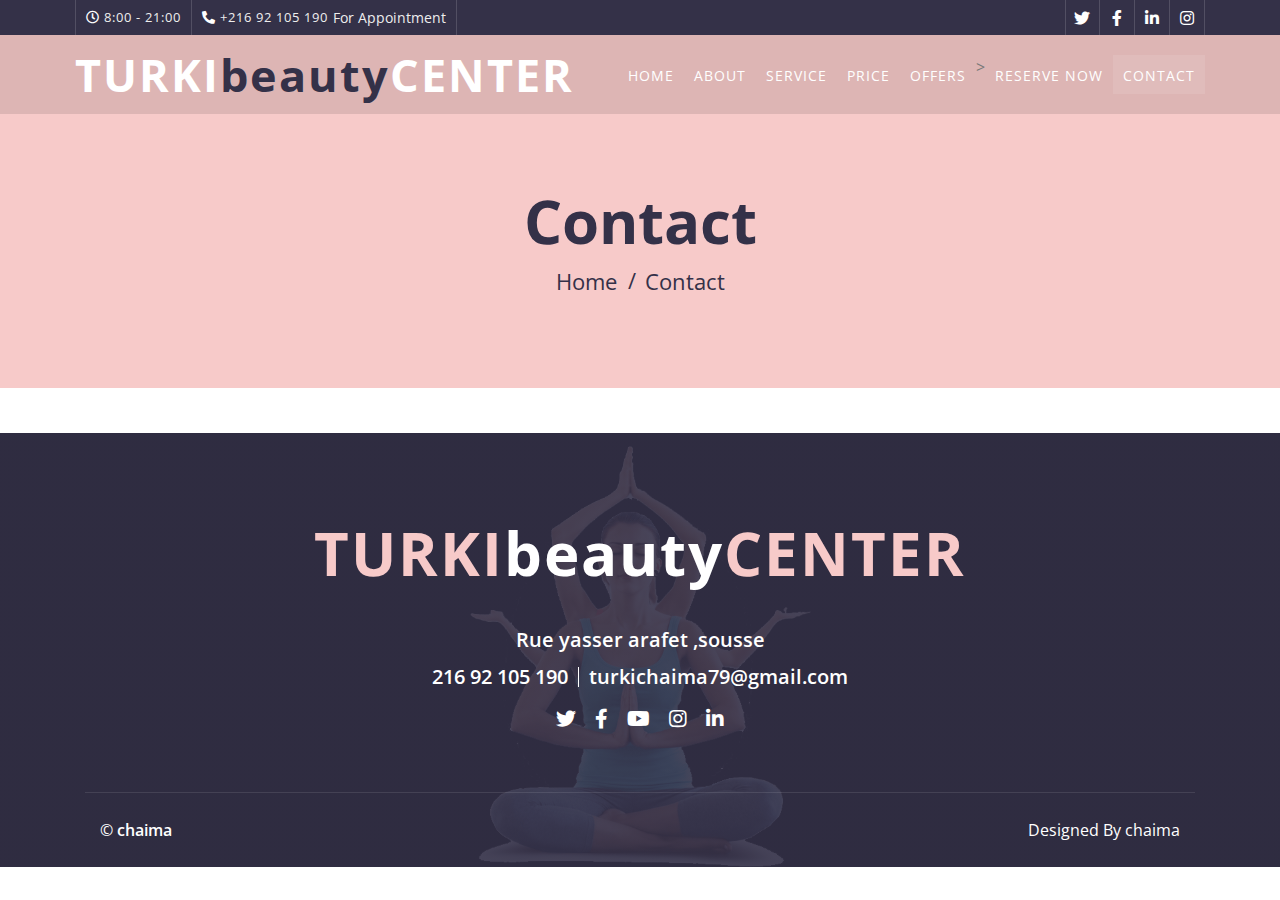
<file: contact.html>
<!DOCTYPE html>
<html lang="en">
    <head>
        <meta charset="utf-8">
        <title>TURKI beauty center</title>
        <meta content="width=device-width, initial-scale=1.0" name="viewport">
        <meta content="Free Website Template" name="keywords">
        <meta content="Free Website Template" name="description">

        <!-- Favicon -->
        <link href="img/favicon.ico" rel="icon">

        <!-- Google Font -->
        <link href="https://fonts.googleapis.com/css2?family=Open+Sans:wght@300;400;600;700;800&display=swap" rel="stylesheet">

        <!-- CSS Libraries -->
        <link href="https://stackpath.bootstrapcdn.com/bootstrap/4.4.1/css/bootstrap.min.css" rel="stylesheet">
        <link href="https://cdnjs.cloudflare.com/ajax/libs/font-awesome/5.10.0/css/all.min.css" rel="stylesheet">
        <link href="lib/animate/animate.min.css" rel="stylesheet">
        <link href="lib/flaticon/font/flaticon.css" rel="stylesheet"> 
        <link href="lib/owlcarousel/assets/owl.carousel.min.css" rel="stylesheet">
        <link href="lib/lightbox/css/lightbox.min.css" rel="stylesheet">

        <!-- Template Stylesheet -->
        <link href="css/style.css" rel="stylesheet">
    </head>

    <body>
        <!-- Top Bar Start -->
        <div class="top-bar d-none d-md-block">
            <div class="container-fluid">
                <div class="row">
                    <div class="col-md-8">
                        <div class="top-bar-left">
                            <div class="text">
                                <i class="far fa-clock"></i>
                                <h2>8:00 - 21:00</h2>
                            </div>
                            <div class="text">
                                <i class="fa fa-phone-alt"></i>
                                <h2>+216 92 105 190</h2>
                                <p>For Appointment</p>
                            </div>
                        </div>
                    </div>
                    <div class="col-md-4">
                        <div class="top-bar-right">
                            <div class="social">
                                <a href=""><i class="fab fa-twitter"></i></a>
                                <a href=""><i class="fab fa-facebook-f"></i></a>
                                <a href=""><i class="fab fa-linkedin-in"></i></a>
                                <a href=""><i class="fab fa-instagram"></i></a>
                            </div>
                        </div>
                    </div>
                </div>
            </div>
        </div>
        <!-- Top Bar End -->

        <!-- Nav Bar Start -->
        <div class="navbar navbar-expand-lg bg-dark navbar-dark">
            <div class="container-fluid">
                <a href="index.html" class="navbar-brand">TURKI<span>beauty</span>center</a>
                <button type="button" class="navbar-toggler" data-toggle="collapse" data-target="#navbarCollapse">
                    <span class="navbar-toggler-icon"></span>
                </button>

                <div class="collapse navbar-collapse justify-content-between" id="navbarCollapse">
                    <div class="navbar-nav ml-auto">
                        <a href="index.html" class="nav-item nav-link">Home</a>
                        <a href="about.html" class="nav-item nav-link">About</a>
                        <a href="service.html" class="nav-item nav-link">Service</a>
                        <a href="price.html" class="nav-item nav-link">Price</a>
                        <a href="class.html" class="nav-item nav-link">offers</a>>
                        <a href="reserve now.html" class="nav-item nav-link">Reserve now</a>
                        <a href="contact.html" class="nav-item nav-link active">Contact</a>
                    </div>
                </div>
            </div>
        </div>
        <!-- Nav Bar End -->


        <!-- Page Header Start -->
        <div class="page-header">
            <div class="container">
                <div class="row">
                    <div class="col-12">
                        <h2>Contact</h2>
                    </div>
                    <div class="col-12">
                        <a href="">Home</a>
                        <a href="">Contact</a>
                    </div>
                </div>
            </div>
        </div>
        <!-- Page Header End -->


        <!-- Footer Start -->
        <div class="footer wow fadeIn" data-wow-delay="0.3s">
            <div class="container-fluid">
                <div class="container">
                    <div class="footer-info">
                        <a href="index.html" class="footer-logo">TURKI<span>beauty</span>center</a>
                        <h3>Rue yasser arafet ,sousse</h3>
                        <div class="footer-menu">
                            <p>216 92 105 190</p>
                            <p>turkichaima79@gmail.com</p>
                        </div>
                        <div class="footer-social">
                            <a href=""><i class="fab fa-twitter"></i></a>
                            <a href=""><i class="fab fa-facebook-f"></i></a>
                            <a href=""><i class="fab fa-youtube"></i></a>
                            <a href=""><i class="fab fa-instagram"></i></a>
                            <a href=""><i class="fab fa-linkedin-in"></i></a>
                        </div>
                    </div>
                </div>
                <div class="container copyright">
                    <div class="row">
                        <div class="col-md-6">
                            <p>&copy; <a href="#">chaima</a></p>
                        </div>
                        <div class="col-md-6">
                            <p>Designed By chaima <a href="https://htmlcodex.com"></a></p>
                        </div>
                    </div>
                </div>
            </div>
        </div>
        <!-- Footer End -->

        <a href="#" class="back-to-top"><i class="fa fa-chevron-up"></i></a>

        <!-- JavaScript Libraries -->
        <script src="https://code.jquery.com/jquery-3.4.1.min.js"></script>
        <script src="https://stackpath.bootstrapcdn.com/bootstrap/4.4.1/js/bootstrap.bundle.min.js"></script>
        <script src="lib/easing/easing.min.js"></script>
        <script src="lib/wow/wow.min.js"></script>
        <script src="lib/owlcarousel/owl.carousel.min.js"></script>
        <script src="lib/isotope/isotope.pkgd.min.js"></script>
        <script src="lib/lightbox/js/lightbox.min.js"></script>
        
        <!-- Contact Javascript File -->
        <script src="mail/jqBootstrapValidation.min.js"></script>
        <script src="mail/contact.js"></script>

        <!-- Template Javascript -->
        <script src="js/main.js"></script>
    </body>
</html>
</file>
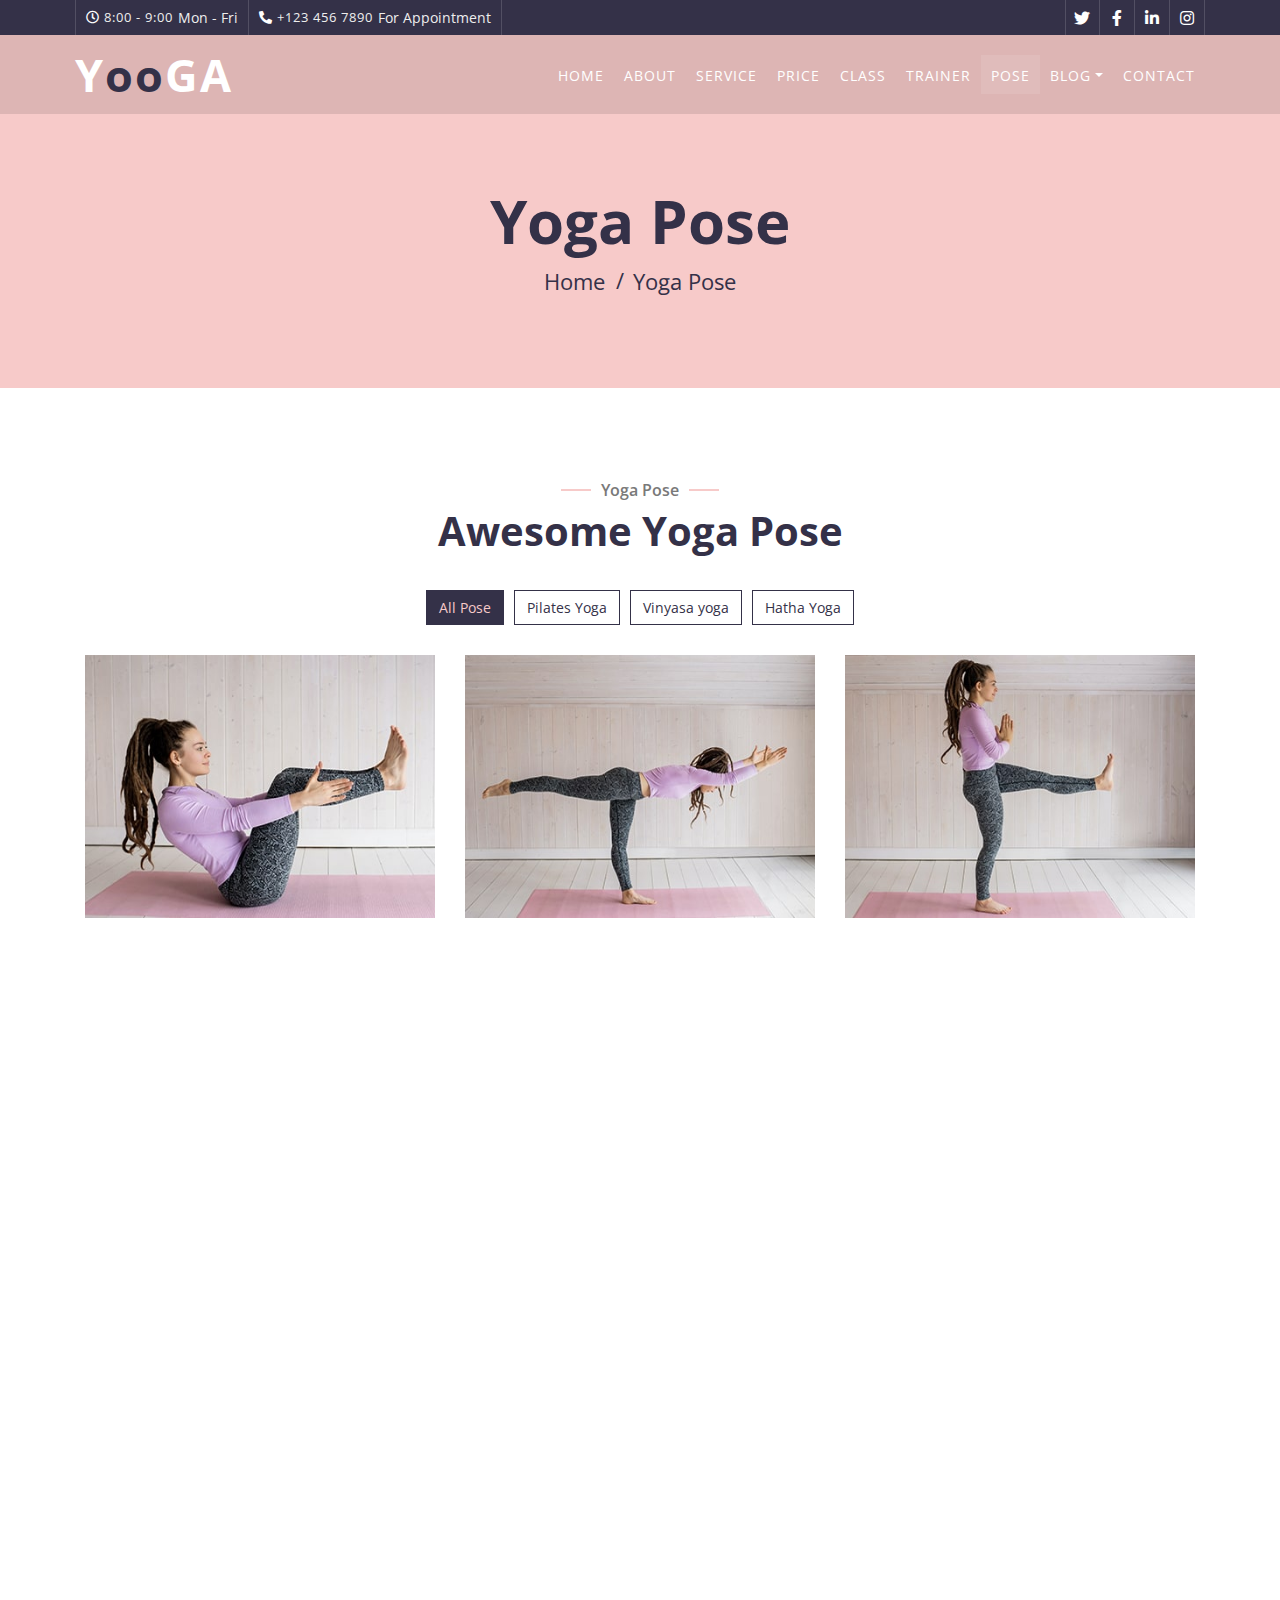
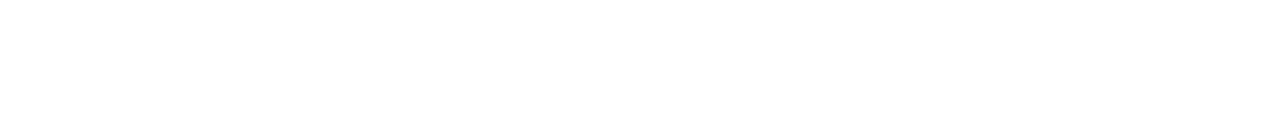
<file: portfolio.html>
<!DOCTYPE html>
<html lang="en">
    <head>
        <meta charset="utf-8">
        <title>YOOGA - Free Yoga Website Template</title>
        <meta content="width=device-width, initial-scale=1.0" name="viewport">
        <meta content="Free Website Template" name="keywords">
        <meta content="Free Website Template" name="description">

        <!-- Favicon -->
        <link href="img/favicon.ico" rel="icon">

        <!-- Google Font -->
        <link href="https://fonts.googleapis.com/css2?family=Open+Sans:wght@300;400;600;700;800&display=swap" rel="stylesheet">

        <!-- CSS Libraries -->
        <link href="https://stackpath.bootstrapcdn.com/bootstrap/4.4.1/css/bootstrap.min.css" rel="stylesheet">
        <link href="https://cdnjs.cloudflare.com/ajax/libs/font-awesome/5.10.0/css/all.min.css" rel="stylesheet">
        <link href="lib/animate/animate.min.css" rel="stylesheet">
        <link href="lib/flaticon/font/flaticon.css" rel="stylesheet"> 
        <link href="lib/owlcarousel/assets/owl.carousel.min.css" rel="stylesheet">
        <link href="lib/lightbox/css/lightbox.min.css" rel="stylesheet">

        <!-- Template Stylesheet -->
        <link href="css/style.css" rel="stylesheet">
    </head>

    <body>
        <!-- Top Bar Start -->
        <div class="top-bar d-none d-md-block">
            <div class="container-fluid">
                <div class="row">
                    <div class="col-md-8">
                        <div class="top-bar-left">
                            <div class="text">
                                <i class="far fa-clock"></i>
                                <h2>8:00 - 9:00</h2>
                                <p>Mon - Fri</p>
                            </div>
                            <div class="text">
                                <i class="fa fa-phone-alt"></i>
                                <h2>+123 456 7890</h2>
                                <p>For Appointment</p>
                            </div>
                        </div>
                    </div>
                    <div class="col-md-4">
                        <div class="top-bar-right">
                            <div class="social">
                                <a href=""><i class="fab fa-twitter"></i></a>
                                <a href=""><i class="fab fa-facebook-f"></i></a>
                                <a href=""><i class="fab fa-linkedin-in"></i></a>
                                <a href=""><i class="fab fa-instagram"></i></a>
                            </div>
                        </div>
                    </div>
                </div>
            </div>
        </div>
        <!-- Top Bar End -->

        <!-- Nav Bar Start -->
        <div class="navbar navbar-expand-lg bg-dark navbar-dark">
            <div class="container-fluid">
                <a href="index.html" class="navbar-brand">Y<span>oo</span>ga</a>
                <button type="button" class="navbar-toggler" data-toggle="collapse" data-target="#navbarCollapse">
                    <span class="navbar-toggler-icon"></span>
                </button>

                <div class="collapse navbar-collapse justify-content-between" id="navbarCollapse">
                    <div class="navbar-nav ml-auto">
                        <a href="index.html" class="nav-item nav-link">Home</a>
                        <a href="about.html" class="nav-item nav-link">About</a>
                        <a href="service.html" class="nav-item nav-link">Service</a>
                        <a href="price.html" class="nav-item nav-link">Price</a>
                        <a href="class.html" class="nav-item nav-link">Class</a>
                        <a href="team.html" class="nav-item nav-link">Trainer</a>
                        <a href="portfolio.html" class="nav-item nav-link active">Pose</a>
                        <div class="nav-item dropdown">
                            <a href="#" class="nav-link dropdown-toggle" data-toggle="dropdown">Blog</a>
                            <div class="dropdown-menu">
                                <a href="blog.html" class="dropdown-item">Blog Grid</a>
                                <a href="single.html" class="dropdown-item">Blog Detail</a>
                            </div>
                        </div>
                        <a href="contact.html" class="nav-item nav-link">Contact</a>
                    </div>
                </div>
            </div>
        </div>
        <!-- Nav Bar End -->


        <!-- Page Header Start -->
        <div class="page-header">
            <div class="container">
                <div class="row">
                    <div class="col-12">
                        <h2>Yoga Pose</h2>
                    </div>
                    <div class="col-12">
                        <a href="">Home</a>
                        <a href="">Yoga Pose</a>
                    </div>
                </div>
            </div>
        </div>
        <!-- Page Header End -->


        <!-- Portfolio Start -->
        <div class="portfolio">
            <div class="container">
                <div class="section-header text-center wow zoomIn" data-wow-delay="0.1s">
                    <p>Yoga Pose</p>
                    <h2>Awesome Yoga Pose</h2>
                </div>
                <div class="row">
                    <div class="col-12">
                        <ul id="portfolio-filter">
                            <li data-filter="*" class="filter-active">All Pose</li>
                            <li data-filter=".first">Pilates Yoga</li>
                            <li data-filter=".second">Vinyasa yoga</li>
                            <li data-filter=".third">Hatha Yoga</li>
                        </ul>
                    </div>
                </div>
                <div class="row portfolio-container">
                    <div class="col-lg-4 col-md-6 col-sm-12 portfolio-item first wow fadeInUp" data-wow-delay="0.1s">
                        <div class="portfolio-wrap">
                            <a href="img/portfolio-1.jpg" data-lightbox="portfolio">
                                <img src="img/portfolio-1.jpg" alt="Portfolio Image">
                            </a>
                        </div>
                    </div>
                    <div class="col-lg-4 col-md-6 col-sm-12 portfolio-item second wow fadeInUp" data-wow-delay="0.3s">
                        <div class="portfolio-wrap">
                            <a href="img/portfolio-2.jpg" data-lightbox="portfolio">
                                <img src="img/portfolio-2.jpg" alt="Portfolio Image">
                            </a>
                        </div>
                    </div>
                    <div class="col-lg-4 col-md-6 col-sm-12 portfolio-item third wow fadeInUp" data-wow-delay="0.5s">
                        <div class="portfolio-wrap">
                            <a href="img/portfolio-3.jpg" data-lightbox="portfolio">
                                <img src="img/portfolio-3.jpg" alt="Portfolio Image">
                            </a>
                        </div>
                    </div>
                    <div class="col-lg-4 col-md-6 col-sm-12 portfolio-item first wow fadeInUp" data-wow-delay="0.7s">
                        <div class="portfolio-wrap">
                            <a href="img/portfolio-4.jpg" data-lightbox="portfolio">
                                <img src="img/portfolio-4.jpg" alt="Portfolio Image">
                            </a>
                        </div>
                    </div>
                    <div class="col-lg-4 col-md-6 col-sm-12 portfolio-item second wow fadeInUp" data-wow-delay="0.9s">
                        <div class="portfolio-wrap">
                            <a href="img/portfolio-5.jpg" data-lightbox="portfolio">
                                <img src="img/portfolio-5.jpg" alt="Portfolio Image">
                            </a>
                        </div>
                    </div>
                    <div class="col-lg-4 col-md-6 col-sm-12 portfolio-item third wow fadeInUp" data-wow-delay="1.1s">
                        <div class="portfolio-wrap">
                            <a href="img/portfolio-6.jpg" data-lightbox="portfolio">
                                <img src="img/portfolio-6.jpg" alt="Portfolio Image">
                            </a>
                        </div>
                    </div>
                </div>
            </div>
        </div>
        <!-- Portfolio Start -->


        <!-- Footer Start -->
        <div class="footer wow fadeIn" data-wow-delay="0.3s">
            <div class="container-fluid">
                <div class="container">
                    <div class="footer-info">
                        <a href="index.html" class="footer-logo">Y<span>oo</span>ga</a>
                        <h3>123 Street, New York, USA</h3>
                        <div class="footer-menu">
                            <p>+012 345 67890</p>
                            <p>info@example.com</p>
                        </div>
                        <div class="footer-social">
                            <a href=""><i class="fab fa-twitter"></i></a>
                            <a href=""><i class="fab fa-facebook-f"></i></a>
                            <a href=""><i class="fab fa-youtube"></i></a>
                            <a href=""><i class="fab fa-instagram"></i></a>
                            <a href=""><i class="fab fa-linkedin-in"></i></a>
                        </div>
                    </div>
                </div>
                <div class="container copyright">
                    <div class="row">
                        <div class="col-md-6">
                            <p>&copy; <a href="#">Your Site Name</a>, All Right Reserved.</p>
                        </div>
                        <div class="col-md-6">
                            <p>Designed By <a href="https://htmlcodex.com">HTML Codex</a></p>
                        </div>
                    </div>
                </div>
            </div>
        </div>
        <!-- Footer End -->

        <a href="#" class="back-to-top"><i class="fa fa-chevron-up"></i></a>

        <!-- JavaScript Libraries -->
        <script src="https://code.jquery.com/jquery-3.4.1.min.js"></script>
        <script src="https://stackpath.bootstrapcdn.com/bootstrap/4.4.1/js/bootstrap.bundle.min.js"></script>
        <script src="lib/easing/easing.min.js"></script>
        <script src="lib/wow/wow.min.js"></script>
        <script src="lib/owlcarousel/owl.carousel.min.js"></script>
        <script src="lib/isotope/isotope.pkgd.min.js"></script>
        <script src="lib/lightbox/js/lightbox.min.js"></script>
        
        <!-- Contact Javascript File -->
        <script src="mail/jqBootstrapValidation.min.js"></script>
        <script src="mail/contact.js"></script>

        <!-- Template Javascript -->
        <script src="js/main.js"></script>
    </body>
</html>
</file>
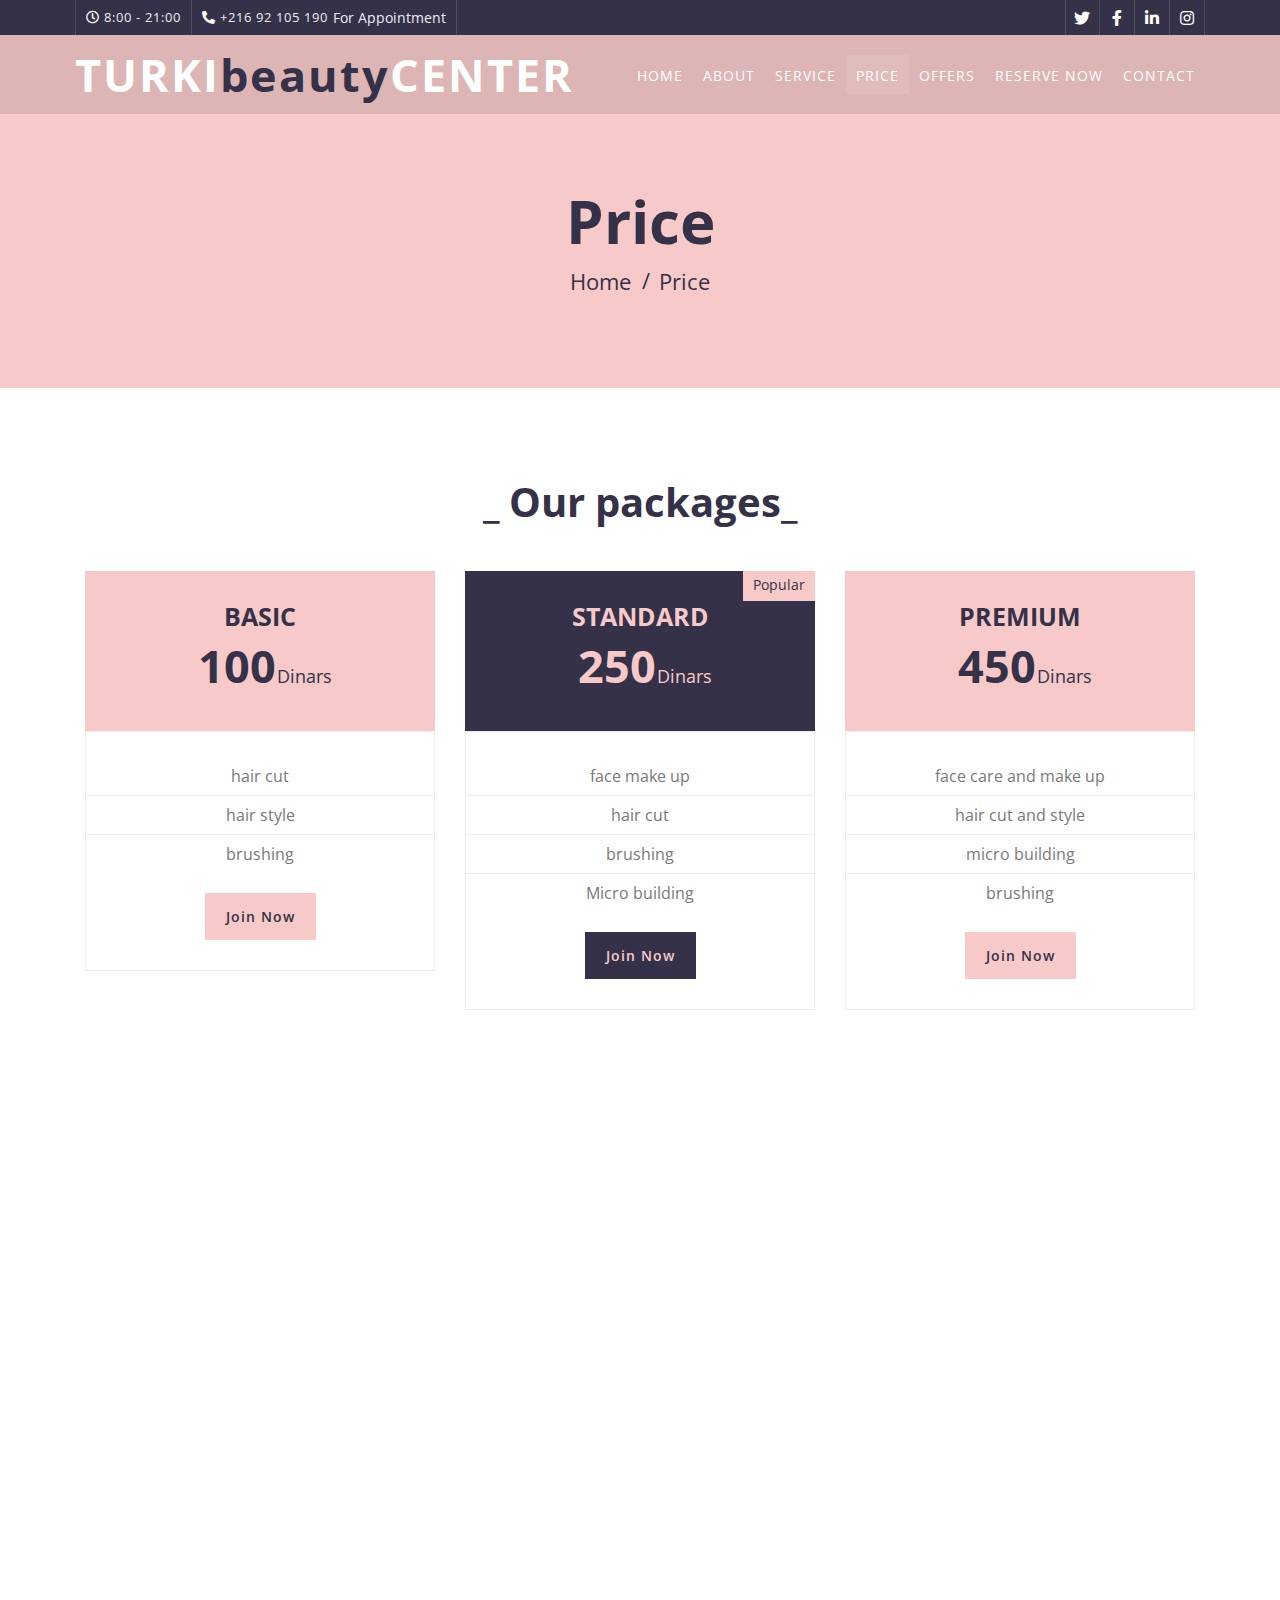
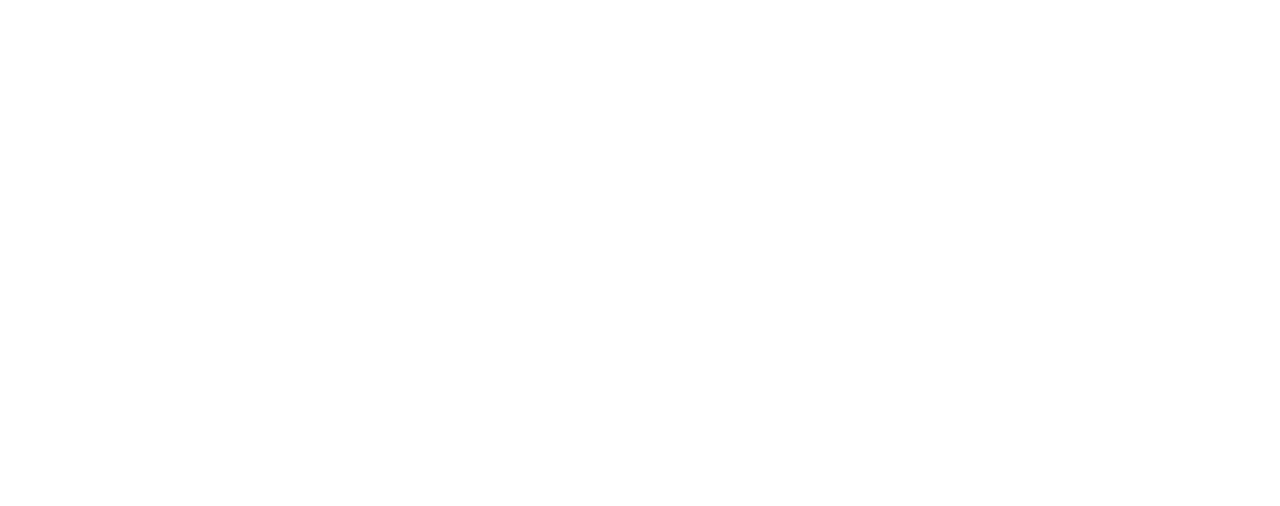
<file: price.html>
<!DOCTYPE html>
<html lang="en">
    <head>
        <meta charset="utf-8">
        <title>TURKI beauty center</title>
        <meta content="width=device-width, initial-scale=1.0" name="viewport">
        <meta content="Free Website Template" name="keywords">
        <meta content="Free Website Template" name="description">

        <!-- Favicon -->
        <link href="img/favicon.ico" rel="icon">

        <!-- Google Font -->
        <link href="https://fonts.googleapis.com/css2?family=Open+Sans:wght@300;400;600;700;800&display=swap" rel="stylesheet">

        <!-- CSS Libraries -->
        <link href="https://stackpath.bootstrapcdn.com/bootstrap/4.4.1/css/bootstrap.min.css" rel="stylesheet">
        <link href="https://cdnjs.cloudflare.com/ajax/libs/font-awesome/5.10.0/css/all.min.css" rel="stylesheet">
        <link href="lib/animate/animate.min.css" rel="stylesheet">
        <link href="lib/flaticon/font/flaticon.css" rel="stylesheet"> 
        <link href="lib/owlcarousel/assets/owl.carousel.min.css" rel="stylesheet">
        <link href="lib/lightbox/css/lightbox.min.css" rel="stylesheet">

        <!-- Template Stylesheet -->
        <link href="css/style.css" rel="stylesheet">
    </head>

    <body>
        <!-- Top Bar Start -->
        <div class="top-bar d-none d-md-block">
            <div class="container-fluid">
                <div class="row">
                    <div class="col-md-8">
                        <div class="top-bar-left">
                            <div class="text">
                                <i class="far fa-clock"></i>
                                <h2>8:00 - 21:00</h2>
                            </div>
                            <div class="text">
                                <i class="fa fa-phone-alt"></i>
                                <h2>+216 92 105 190</h2>
                                <p>For Appointment</p>
                            </div>
                        </div>
                    </div>
                    <div class="col-md-4">
                        <div class="top-bar-right">
                            <div class="social">
                                <a href=""><i class="fab fa-twitter"></i></a>
                                <a href=""><i class="fab fa-facebook-f"></i></a>
                                <a href=""><i class="fab fa-linkedin-in"></i></a>
                                <a href=""><i class="fab fa-instagram"></i></a>
                            </div>
                        </div>
                    </div>
                </div>
            </div>
        </div>
        <!-- Top Bar End -->

        <!-- Nav Bar Start -->
        <div class="navbar navbar-expand-lg bg-dark navbar-dark">
            <div class="container-fluid">
                <a href="index.html" class="navbar-brand">TURKI<span>beauty</span>center</a>
                <button type="button" class="navbar-toggler" data-toggle="collapse" data-target="#navbarCollapse">
                    <span class="navbar-toggler-icon"></span>
                </button>

                <div class="collapse navbar-collapse justify-content-between" id="navbarCollapse">
                    <div class="navbar-nav ml-auto">
                        <a href="index.html" class="nav-item nav-link">Home</a>
                        <a href="about.html" class="nav-item nav-link">About</a>
                        <a href="service.html" class="nav-item nav-link">Service</a>
                        <a href="price.html" class="nav-item nav-link active">Price</a>
                        <a href="class.html" class="nav-item nav-link">offers</a>
                        <a href="reserve now.html" class="nav-item nav-link">Reserve now</a>
                        <a href="contact.html" class="nav-item nav-link">Contact</a>
                    </div>
                </div>
            </div>
        </div>
        <!-- Nav Bar End -->


        <!-- Page Header Start -->
        <div class="page-header">
            <div class="container">
                <div class="row">
                    <div class="col-12">
                        <h2>Price</h2>
                    </div>
                    <div class="col-12">
                        <a href="">Home</a>
                        <a href="">Price</a>
                    </div>
                </div>
            </div>
        </div>
        <!-- Page Header End -->

       
        <!-- Price Start -->
        <div class="price">
            <div class="container">
                <div class="section-header text-center wow zoomIn" data-wow-delay="0.1s">
                    <h2>_ Our packages_</h2>
                </div>
                <div class="row">
                    <div class="col-md-4 wow fadeInUp" data-wow-delay="0.0s">
                        <div class="price-item">
                            <div class="price-header">
                                <div class="price-title">
                                    <h2>Basic</h2>
                                </div>
                                <div class="price-prices">
                                    <h2></small>100<span>Dinars</span></h2>
                                </div>
                            </div>
                            <div class="price-body">
                                <div class="price-description">
                                    <ul>
                                        <li>hair cut</li>
                                        <li>hair style </li>
                                        <li>brushing</li>
                                    </ul>
                                </div>
                            </div>
                            <div class="price-footer">
                                <div class="price-action">
                                    <a class="btn" href="">Join Now</a>
                                </div>
                            </div>
                        </div>
                    </div>
                    <div class="col-md-4 wow fadeInUp" data-wow-delay="0.3s">
                        <div class="price-item featured-item">
                            <div class="price-header">
                                <div class="price-status">
                                    <span>Popular</span>
                                </div>
                                <div class="price-title">
                                    <h2>Standard</h2>
                                </div>
                                <div class="price-prices">
                                    <h2></small>250<span>Dinars</span></h2>
                                </div>
                            </div>
                            <div class="price-body">
                                <div class="price-description">
                                    <ul>
                                        <li>face make up</li>
                                        <li>hair cut</li>
                                        <li>brushing</li> 
                                        <li>Micro building</li>                                   </ul>
                                </div>
                            </div>
                            <div class="price-footer">
                                <div class="price-action">
                                    <a class="btn" href="">Join Now</a>
                                </div>
                            </div>
                        </div>
                    </div>
                    <div class="col-md-4 wow fadeInUp" data-wow-delay="0.6s">
                        <div class="price-item">
                            <div class="price-header">
                                <div class="price-title">
                                    <h2>Premium</h2>
                                </div>
                                <div class="price-prices">
                                    <h2></small>450<span>Dinars</span></h2>
                                </div>
                            </div>
                            <div class="price-body">
                                <div class="price-description">
                                    <ul>
                                        <li>face care and make up</li>
                                        <li>hair cut and style </li>
                                        <li>micro building</li>
                                        <li>brushing</li>
                                    </ul>
                                </div>
                            </div>
                            <div class="price-footer">
                                <div class="price-action">
                                    <a class="btn" href="">Join Now</a>
                                </div>
                            </div>
                        </div>
                    </div>
                </div>
            </div>
        </div>
        <!-- Price End -->
  
        
        <!-- Discount Start -->
        <div class="discount wow zoomIn" data-wow-delay="0.1s" style="margin-bottom: 90px;">
            <div class="container">
                <div class="section-header text-center">
                    <p>Awesome Discount</p>
                    <h2>Get <span>30%</span> Discount for all offers</h2>
                </div>
                <div class="container discount-text">
                    <p>
                        Lorem ipsum dolor sit amet, consectetur adipiscing elit. Phasellus nec pretium mi. Curabitur facilisis ornare velit non vulputate. Aliquam metus tortor, auctor id gravida condimentum, viverra quis sem. Curabitur non nisl nec nisi scelerisque maximus. 
                    </p>
                    <a class="btn">Join Now</a>
                </div>
            </div>
        </div>
        <!-- Discount End -->


        <!-- Footer Start -->
        <div class="footer wow fadeIn" data-wow-delay="0.3s">
            <div class="container-fluid">
                <div class="container">
                    <div class="footer-info">
                        <a href="index.html" class="footer-logo">TURKI<span>beauty</span>center</a>
                        <h3>216 92 105 190</h3>
                        <div class="footer-menu">
                            <p>Rue yasser arafet , sousse</p>
                            <p>turkichaima79@gmail.com</p>
                        </div>
                        <div class="footer-social">
                            <a href=""><i class="fab fa-twitter"></i></a>
                            <a href=""><i class="fab fa-facebook-f"></i></a>
                            <a href=""><i class="fab fa-youtube"></i></a>
                            <a href=""><i class="fab fa-instagram"></i></a>
                            <a href=""><i class="fab fa-linkedin-in"></i></a>
                        </div>
                    </div>
                </div>
                <div class="container copyright">
                    <div class="row">
                        <div class="col-md-6">
                            <p>&copy; <a href="#">chaima</a></p>
                        </div>
                        <div class="col-md-6">
                            <p>Designed By chaima<a href="https://htmlcodex.com"></a></p>
                        </div>
                    </div>
                </div>
            </div>
        </div>
        <!-- Footer End -->

        <a href="#" class="back-to-top"><i class="fa fa-chevron-up"></i></a>

        <!-- JavaScript Libraries -->
        <script src="https://code.jquery.com/jquery-3.4.1.min.js"></script>
        <script src="https://stackpath.bootstrapcdn.com/bootstrap/4.4.1/js/bootstrap.bundle.min.js"></script>
        <script src="lib/easing/easing.min.js"></script>
        <script src="lib/wow/wow.min.js"></script>
        <script src="lib/owlcarousel/owl.carousel.min.js"></script>
        <script src="lib/isotope/isotope.pkgd.min.js"></script>
        <script src="lib/lightbox/js/lightbox.min.js"></script>
        
        <!-- Contact Javascript File -->
        <script src="mail/jqBootstrapValidation.min.js"></script>
        <script src="mail/contact.js"></script>

        <!-- Template Javascript -->
        <script src="js/main.js"></script>
    </body>
</html>
</file>
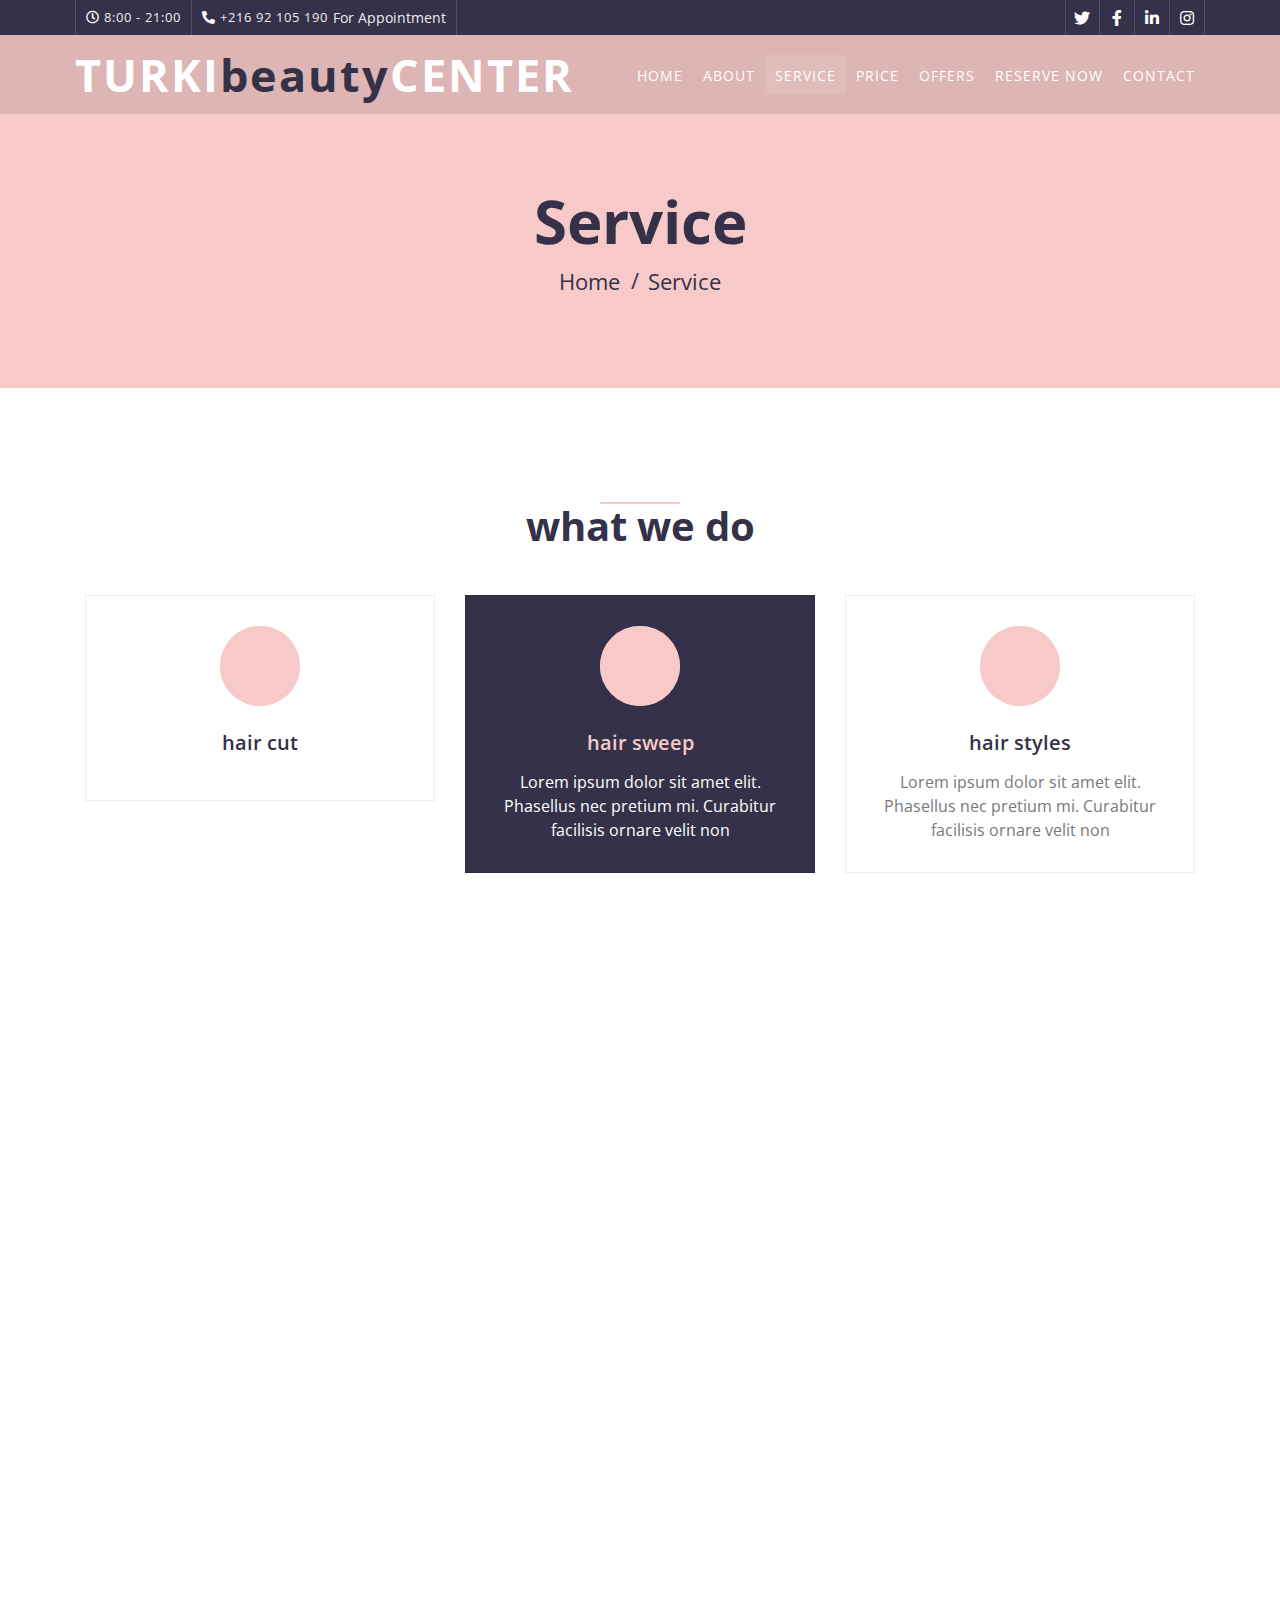
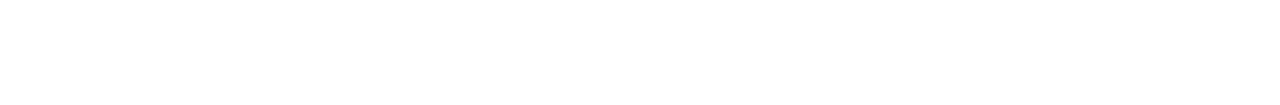
<file: service.html>
<!DOCTYPE html>
<html lang="en">
    <head>
        <meta charset="utf-8">
        <title>TURKI beauty center</title>
        <meta content="width=device-width, initial-scale=1.0" name="viewport">
        <meta content="Free Website Template" name="keywords">
        <meta content="Free Website Template" name="description">

        <!-- Favicon -->
        <link href="img/favicon.ico" rel="icon">

        <!-- Google Font -->
        <link href="https://fonts.googleapis.com/css2?family=Open+Sans:wght@300;400;600;700;800&display=swap" rel="stylesheet">

        <!-- CSS Libraries -->
        <link href="https://stackpath.bootstrapcdn.com/bootstrap/4.4.1/css/bootstrap.min.css" rel="stylesheet">
        <link href="https://cdnjs.cloudflare.com/ajax/libs/font-awesome/5.10.0/css/all.min.css" rel="stylesheet">
        <link href="lib/animate/animate.min.css" rel="stylesheet">
        <link href="lib/flaticon/font/flaticon.css" rel="stylesheet"> 
        <link href="lib/owlcarousel/assets/owl.carousel.min.css" rel="stylesheet">
        <link href="lib/lightbox/css/lightbox.min.css" rel="stylesheet">

        <!-- Template Stylesheet -->
        <link href="css/style.css" rel="stylesheet">
    </head>

    <body>
        <!-- Top Bar Start -->
        <div class="top-bar d-none d-md-block">
            <div class="container-fluid">
                <div class="row">
                    <div class="col-md-8">
                        <div class="top-bar-left">
                            <div class="text">
                                <i class="far fa-clock"></i>
                                <h2>8:00 - 21:00</h2>
                            </div>
                            <div class="text">
                                <i class="fa fa-phone-alt"></i>
                                <h2>+216 92 105 190 </h2>
                                <p>For Appointment</p>
                            </div>
                        </div>
                    </div>
                    <div class="col-md-4">
                        <div class="top-bar-right">
                            <div class="social">
                                <a href=""><i class="fab fa-twitter"></i></a>
                                <a href=""><i class="fab fa-facebook-f"></i></a>
                                <a href=""><i class="fab fa-linkedin-in"></i></a>
                                <a href=""><i class="fab fa-instagram"></i></a>
                            </div>
                        </div>
                    </div>
                </div>
            </div>
        </div>
        <!-- Top Bar End -->

        <!-- Nav Bar Start -->
        <div class="navbar navbar-expand-lg bg-dark navbar-dark">
            <div class="container-fluid">
                <a href="index.html" class="navbar-brand">TURKI<span>beauty</span>center</a>
                <button type="button" class="navbar-toggler" data-toggle="collapse" data-target="#navbarCollapse">
                    <span class="navbar-toggler-icon"></span>
                </button>

                <div class="collapse navbar-collapse justify-content-between" id="navbarCollapse">
                    <div class="navbar-nav ml-auto">
                        <a href="index.html" class="nav-item nav-link">Home</a>
                        <a href="about.html" class="nav-item nav-link">About</a>
                        <a href="service.html" class="nav-item nav-link active">Service</a>
                        <a href="price.html" class="nav-item nav-link">Price</a>
                        <a href="class.html" class="nav-item nav-link">offers</a>
                        <a href="reserve now.html" class="nav-item nav-link">Reserve now</a>
                        <a href="contact.html" class="nav-item nav-link">Contact</a>
                    </div>
                </div>
            </div>
        </div>
        <!-- Nav Bar End -->


        <!-- Page Header Start -->
        <div class="page-header">
            <div class="container">
                <div class="row">
                    <div class="col-12">
                        <h2>Service</h2>
                    </div>
                    <div class="col-12">
                        <a href="">Home</a>
                        <a href="">Service</a>
                    </div>
                </div>
            </div>
        </div>
        <!-- Page Header End -->


        <!-- Service Start -->
        
        <div class="service">
            <div class="container">
                <div class="section-header text-center wow zoomIn" data-wow-delay="0.1s">
                    <p></p>
                    <h2>what we do</h2>
                </div>
                <div class="row">
                    <div class="col-lg-4 col-md-6 wow fadeInUp" data-wow-delay="0.0s">
                        <div class="service-item">
                            <div class="service-icon">
                                <i class="flaticon-beauty center"></i>
                            </div>
                            <h3>hair cut </h3>
                        </div>
                    </div>
                    <div class="col-lg-4 col-md-6 wow fadeInUp" data-wow-delay="0.2s">
                        <div class="service-item active">
                            <div class="service-icon">
                                <i class="flaticon-beauty center-"></i>
                            </div>
                            <h3>hair sweep</h3>
                            <p>
                                Lorem ipsum dolor sit amet elit. Phasellus nec pretium mi. Curabitur facilisis ornare velit non
                            </p>
                        </div>
                    </div>
                    <div class="col-lg-4 col-md-6 wow fadeInUp" data-wow-delay="0.4s">
                        <div class="service-item">
                            <div class="service-icon">
                                <i class="flaticon-beauty center-"></i>
                            </div>
                            <h3>hair styles</h3>
                            <p>
                                Lorem ipsum dolor sit amet elit. Phasellus nec pretium mi. Curabitur facilisis ornare velit non
                            </p>
                        </div>
                    </div>
                    <div class="col-lg-4 col-md-6 wow fadeInUp" data-wow-delay="0.6s">
                        <div class="service-item">
                            <div class="service-icon">
                                <i class="flaticon-beauty center-"></i>
                            </div>
                            <h3>face care</h3>
                            <p>
                                Lorem ipsum dolor sit amet elit. Phasellus nec pretium mi. Curabitur facilisis ornare velit non
                            </p>
                        </div>
                    </div>
                    <div class="col-lg-4 col-md-6 wow fadeInUp" data-wow-delay="0.8s">
                        <div class="service-item">
                            <div class="service-icon">
                                <i class="flaticon-beauty center-"></i>
                            </div>
                            <h3>micro building </h3>
                            <p>
                                Lorem ipsum dolor sit amet elit. Phasellus nec pretium mi. Curabitur facilisis ornare velit non
                            </p>
                        </div>
                    </div>
                    <div class="col-lg-4 col-md-6 wow fadeInUp" data-wow-delay="1s">
                        <div class="service-item">
                            <div class="service-icon">
                                <i class="flaticon-beauty center"></i>
                            </div>
                            <h3>face make up</h3>
                            <p>
                                Lorem ipsum dolor sit amet elit. Phasellus nec pretium mi. Curabitur facilisis ornare velit non
                            </p>
                        </div>
                    </div>
                </div>
            </div>
        </div>
        <!-- Service End -->


        <!-- Footer Start -->
        <div class="footer wow fadeIn" data-wow-delay="0.3s">
            <div class="container-fluid">
                <div class="container">
                    <div class="footer-info">
                        <a href="index.html" class="footer-logo">TURKI<span>beauty</span>center</a>
                        <h3>Rue yasser arafet ,sousse</h3>
                        <div class="footer-menu">
                            <p>+216 92 105 190 </p>
                            <p>turkichaima79@gmail.com</p>
                        </div>
                        <div class="footer-social">
                            <a href=""><i class="fab fa-twitter"></i></a>
                            <a href=""><i class="fab fa-facebook-f"></i></a>
                            <a href=""><i class="fab fa-youtube"></i></a>
                            <a href=""><i class="fab fa-instagram"></i></a>
                            <a href=""><i class="fab fa-linkedin-in"></i></a>
                        </div>
                    </div>
                </div>
                <div class="container copyright">
                    <div class="row">
                        <div class="col-md-6">
                            <p>&copy; <a href="#">chaima</a></p>
                        </div>
                        <div class="col-md-6">
                            <p>Designed By chaima <a href="https://htmlcodex.com"></a></p>
                        </div>
                    </div>
                </div>
            </div>
        </div>
        <!-- Footer End -->

        <a href="#" class="back-to-top"><i class="fa fa-chevron-up"></i></a>

        <!-- JavaScript Libraries -->
        <script src="https://code.jquery.com/jquery-3.4.1.min.js"></script>
        <script src="https://stackpath.bootstrapcdn.com/bootstrap/4.4.1/js/bootstrap.bundle.min.js"></script>
        <script src="lib/easing/easing.min.js"></script>
        <script src="lib/wow/wow.min.js"></script>
        <script src="lib/owlcarousel/owl.carousel.min.js"></script>
        <script src="lib/isotope/isotope.pkgd.min.js"></script>
        <script src="lib/lightbox/js/lightbox.min.js"></script>
        
        <!-- Contact Javascript File -->
        <script src="mail/jqBootstrapValidation.min.js"></script>
        <script src="mail/contact.js"></script>

        <!-- Template Javascript -->
        <script src="js/main.js"></script>
    </body>
</html>
</file>
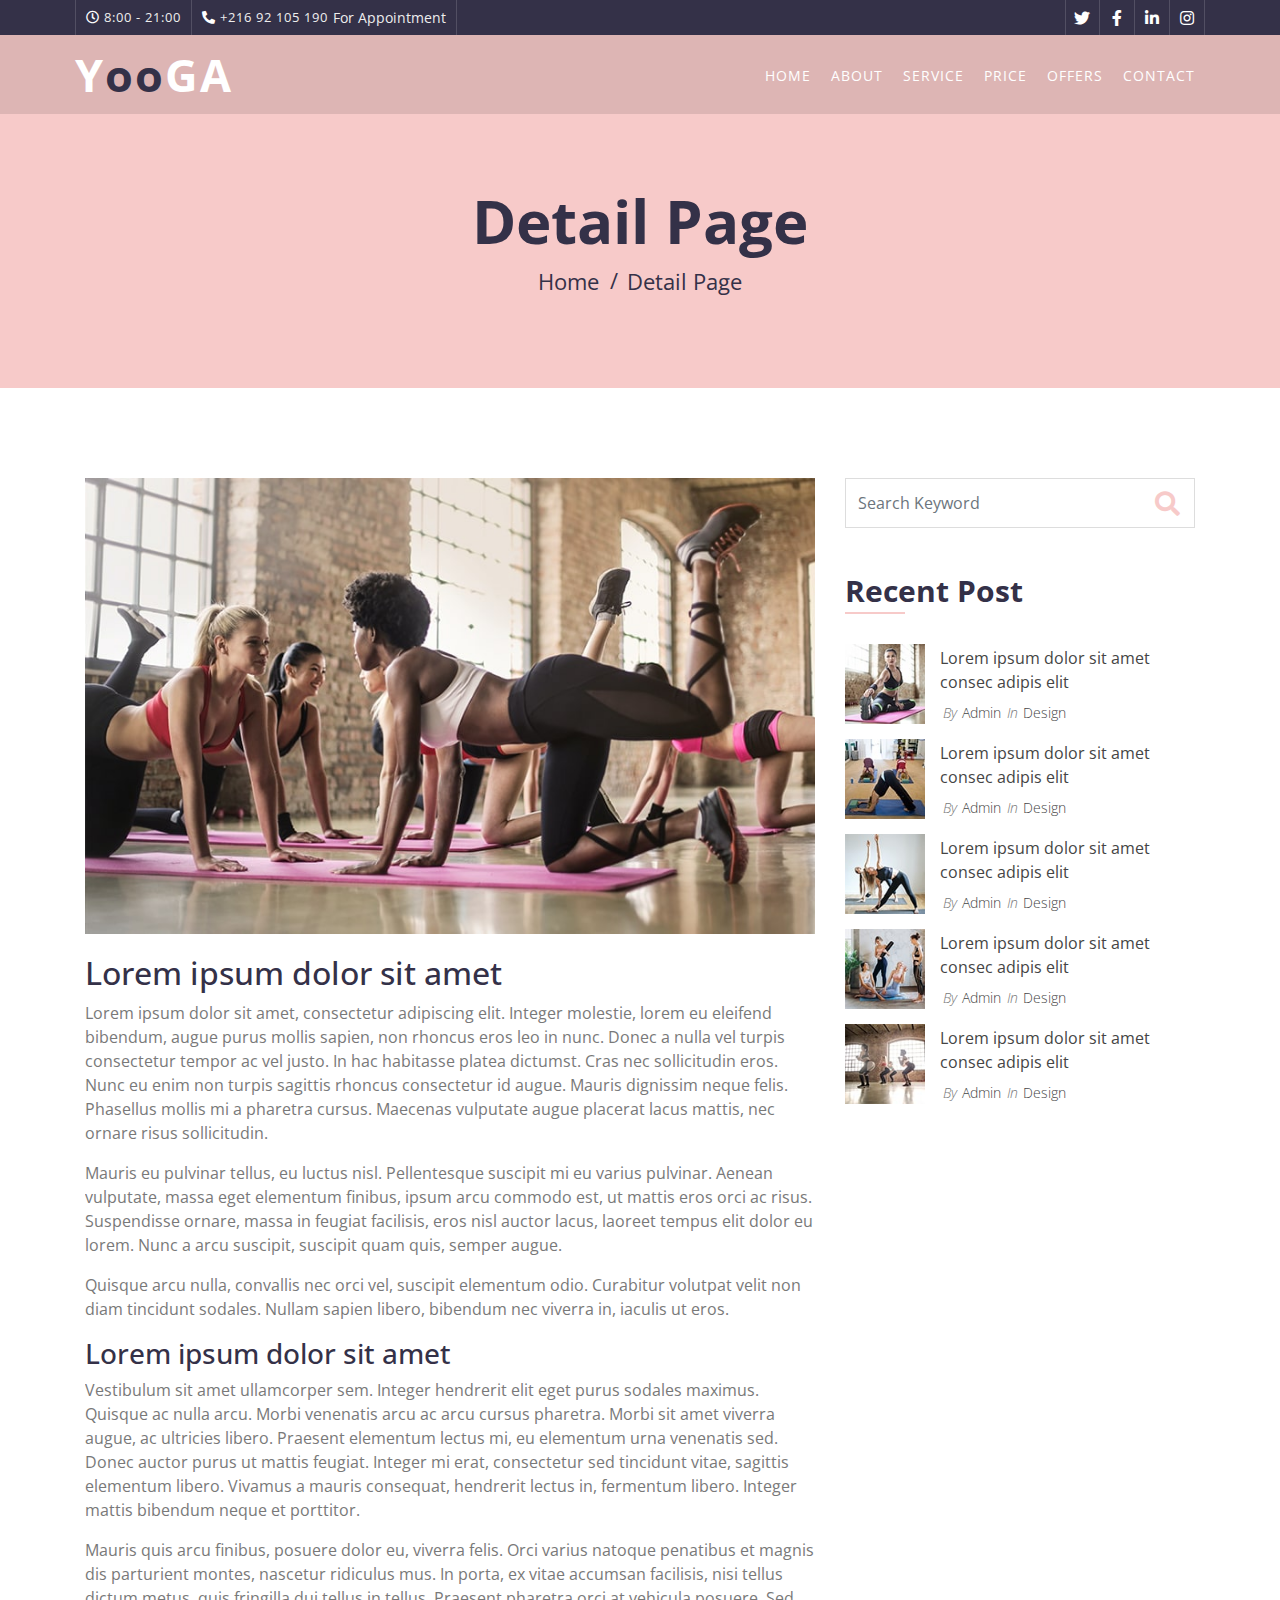
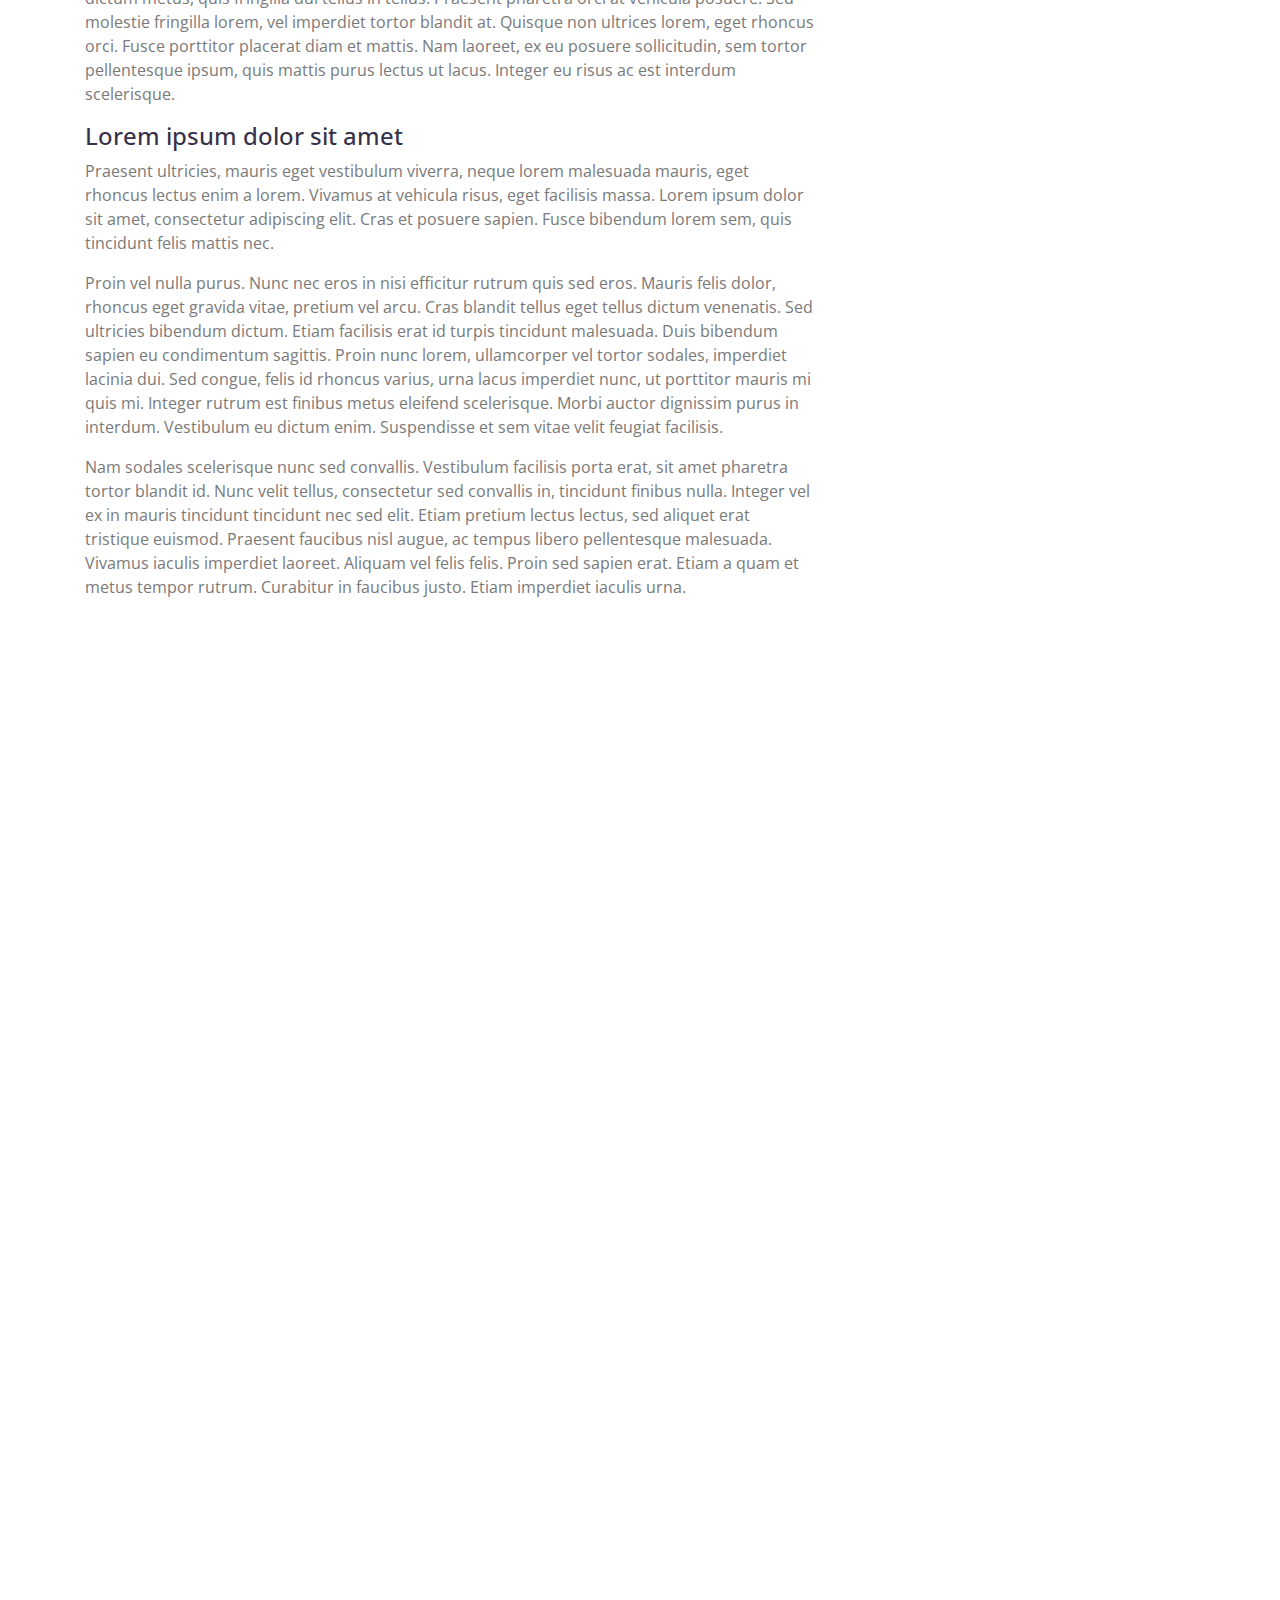
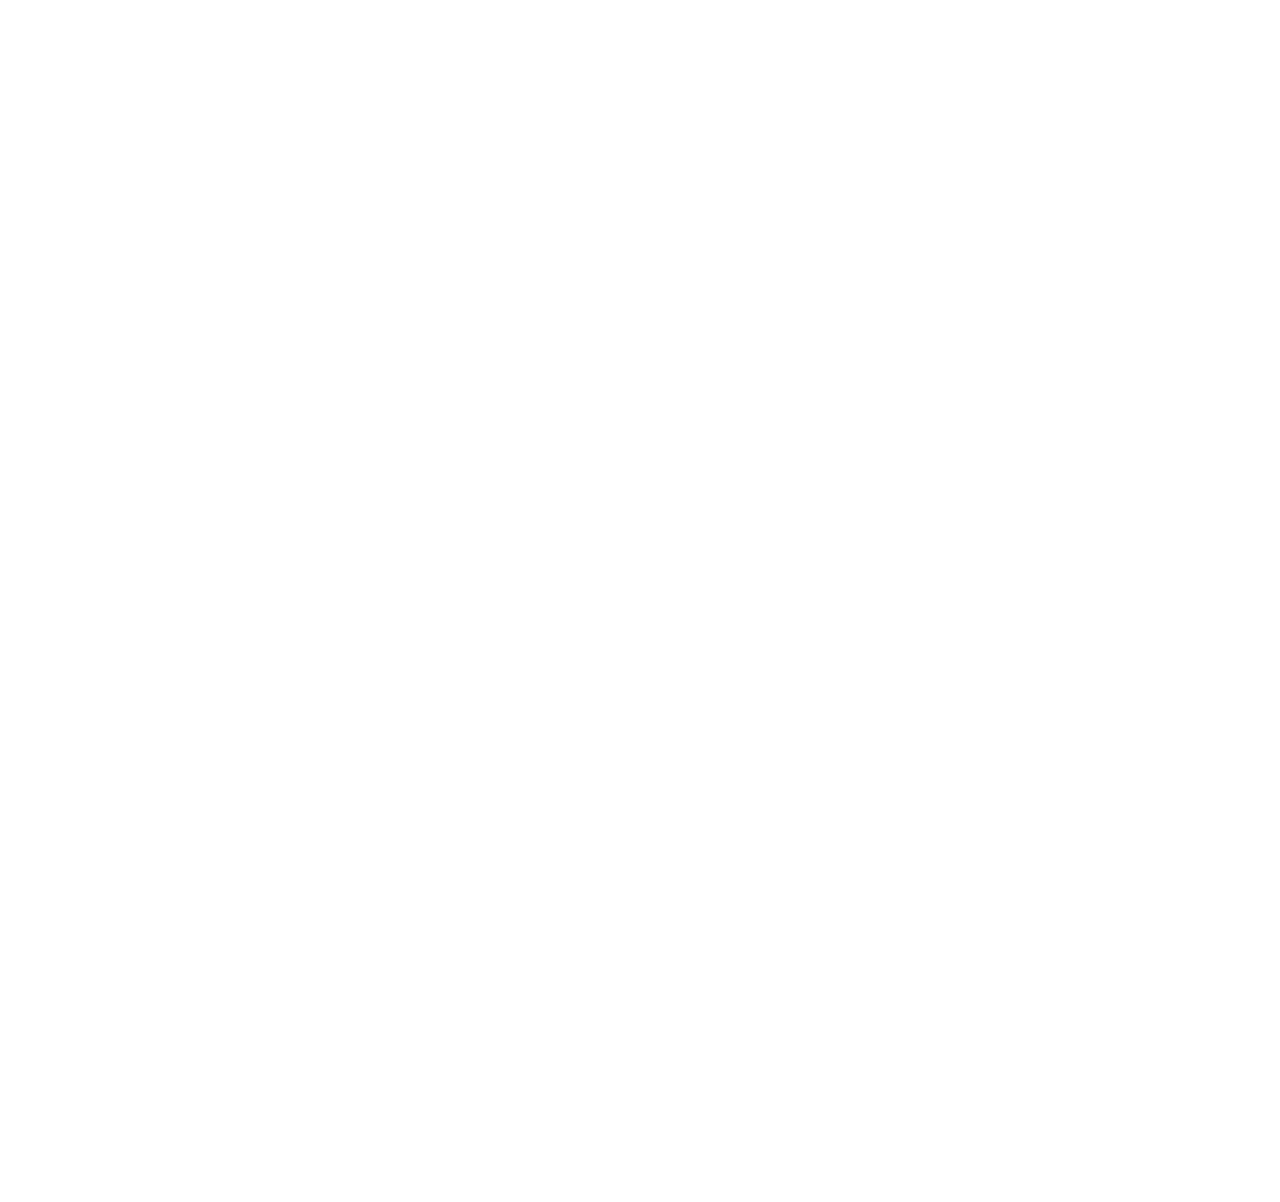
<file: single.html>
<!DOCTYPE html>
<html lang="en">
    <head>
        <meta charset="utf-8">
        <title>TURKI beauty center </title>
        <meta content="width=device-width, initial-scale=1.0" name="viewport">
        <meta content="Free Website Template" name="keywords">
        <meta content="Free Website Template" name="description">

        <!-- Favicon -->
        <link href="img/favicon.ico" rel="icon">

        <!-- Google Font -->
        <link href="https://fonts.googleapis.com/css2?family=Open+Sans:wght@300;400;600;700;800&display=swap" rel="stylesheet">

        <!-- CSS Libraries -->
        <link href="https://stackpath.bootstrapcdn.com/bootstrap/4.4.1/css/bootstrap.min.css" rel="stylesheet">
        <link href="https://cdnjs.cloudflare.com/ajax/libs/font-awesome/5.10.0/css/all.min.css" rel="stylesheet">
        <link href="lib/animate/animate.min.css" rel="stylesheet">
        <link href="lib/flaticon/font/flaticon.css" rel="stylesheet"> 
        <link href="lib/owlcarousel/assets/owl.carousel.min.css" rel="stylesheet">
        <link href="lib/lightbox/css/lightbox.min.css" rel="stylesheet">

        <!-- Template Stylesheet -->
        <link href="css/style.css" rel="stylesheet">
    </head>

    <body>
        <!-- Top Bar Start -->
        <div class="top-bar d-none d-md-block">
            <div class="container-fluid">
                <div class="row">
                    <div class="col-md-8">
                        <div class="top-bar-left">
                            <div class="text">
                                <i class="far fa-clock"></i>
                                <h2>8:00 - 21:00</h2>
                            </div>
                            <div class="text">
                                <i class="fa fa-phone-alt"></i>
                                <h2>+216 92 105 190 </h2>
                                <p>For Appointment</p>
                            </div>
                        </div>
                    </div>
                    <div class="col-md-4">
                        <div class="top-bar-right">
                            <div class="social">
                                <a href=""><i class="fab fa-twitter"></i></a>
                                <a href=""><i class="fab fa-facebook-f"></i></a>
                                <a href=""><i class="fab fa-linkedin-in"></i></a>
                                <a href=""><i class="fab fa-instagram"></i></a>
                            </div>
                        </div>
                    </div>
                </div>
            </div>
        </div>
        <!-- Top Bar End -->

        <!-- Nav Bar Start -->
        <div class="navbar navbar-expand-lg bg-dark navbar-dark">
            <div class="container-fluid">
                <a href="index.html" class="navbar-brand">Y<span>oo</span>ga</a>
                <button type="button" class="navbar-toggler" data-toggle="collapse" data-target="#navbarCollapse">
                    <span class="navbar-toggler-icon"></span>
                </button>

                <div class="collapse navbar-collapse justify-content-between" id="navbarCollapse">
                    <div class="navbar-nav ml-auto">
                        <a href="index.html" class="nav-item nav-link">Home</a>
                        <a href="about.html" class="nav-item nav-link">About</a>
                        <a href="service.html" class="nav-item nav-link">Service</a>
                        <a href="price.html" class="nav-item nav-link">Price</a>
                        <a href="class.html" class="nav-item nav-link">offers</a>
                        <a href="contact.html" class="nav-item nav-link">Contact</a>
                    </div>
                </div>
            </div>
        </div>
        <!-- Nav Bar End -->


        <!-- Page Header Start -->
        <div class="page-header">
            <div class="container">
                <div class="row">
                    <div class="col-12">
                        <h2>Detail Page</h2>
                    </div>
                    <div class="col-12">
                        <a href="">Home</a>
                        <a href="">Detail Page</a>
                    </div>
                </div>
            </div>
        </div>
        <!-- Page Header End -->


        <!-- Single Post Start-->
        <div class="single">
            <div class="container">
                <div class="row">
                    <div class="col-lg-8">
                        <div class="single-content wow fadeInUp">
                            <img src="img/single.jpg" />
                            <h2>Lorem ipsum dolor sit amet</h2>
                            <p>
                                Lorem ipsum dolor sit amet, consectetur adipiscing elit. Integer molestie, lorem eu eleifend bibendum, augue purus mollis sapien, non rhoncus eros leo in nunc. Donec a nulla vel turpis consectetur tempor ac vel justo. In hac habitasse platea dictumst. Cras nec sollicitudin eros. Nunc eu enim non turpis sagittis rhoncus consectetur id augue. Mauris dignissim neque felis. Phasellus mollis mi a pharetra cursus. Maecenas vulputate augue placerat lacus mattis, nec ornare risus sollicitudin.
                            </p>
                            <p>
                                Mauris eu pulvinar tellus, eu luctus nisl. Pellentesque suscipit mi eu varius pulvinar. Aenean vulputate, massa eget elementum finibus, ipsum arcu commodo est, ut mattis eros orci ac risus. Suspendisse ornare, massa in feugiat facilisis, eros nisl auctor lacus, laoreet tempus elit dolor eu lorem. Nunc a arcu suscipit, suscipit quam quis, semper augue.
                            </p>
                            <p>
                                Quisque arcu nulla, convallis nec orci vel, suscipit elementum odio. Curabitur volutpat velit non diam tincidunt sodales. Nullam sapien libero, bibendum nec viverra in, iaculis ut eros.
                            </p>
                            <h3>Lorem ipsum dolor sit amet</h3>
                            <p>
                                Vestibulum sit amet ullamcorper sem. Integer hendrerit elit eget purus sodales maximus. Quisque ac nulla arcu. Morbi venenatis arcu ac arcu cursus pharetra. Morbi sit amet viverra augue, ac ultricies libero. Praesent elementum lectus mi, eu elementum urna venenatis sed. Donec auctor purus ut mattis feugiat. Integer mi erat, consectetur sed tincidunt vitae, sagittis elementum libero. Vivamus a mauris consequat, hendrerit lectus in, fermentum libero. Integer mattis bibendum neque et porttitor.
                            </p>
                            <p>
                                Mauris quis arcu finibus, posuere dolor eu, viverra felis. Orci varius natoque penatibus et magnis dis parturient montes, nascetur ridiculus mus. In porta, ex vitae accumsan facilisis, nisi tellus dictum metus, quis fringilla dui tellus in tellus. Praesent pharetra orci at vehicula posuere. Sed molestie fringilla lorem, vel imperdiet tortor blandit at. Quisque non ultrices lorem, eget rhoncus orci. Fusce porttitor placerat diam et mattis. Nam laoreet, ex eu posuere sollicitudin, sem tortor pellentesque ipsum, quis mattis purus lectus ut lacus. Integer eu risus ac est interdum scelerisque.
                            </p>
                            <h4>Lorem ipsum dolor sit amet</h4>
                            <p>
                                Praesent ultricies, mauris eget vestibulum viverra, neque lorem malesuada mauris, eget rhoncus lectus enim a lorem. Vivamus at vehicula risus, eget facilisis massa. Lorem ipsum dolor sit amet, consectetur adipiscing elit. Cras et posuere sapien. Fusce bibendum lorem sem, quis tincidunt felis mattis nec.
                            </p>
                            <p>
                                Proin vel nulla purus. Nunc nec eros in nisi efficitur rutrum quis sed eros. Mauris felis dolor, rhoncus eget gravida vitae, pretium vel arcu. Cras blandit tellus eget tellus dictum venenatis. Sed ultricies bibendum dictum. Etiam facilisis erat id turpis tincidunt malesuada. Duis bibendum sapien eu condimentum sagittis. Proin nunc lorem, ullamcorper vel tortor sodales, imperdiet lacinia dui. Sed congue, felis id rhoncus varius, urna lacus imperdiet nunc, ut porttitor mauris mi quis mi. Integer rutrum est finibus metus eleifend scelerisque. Morbi auctor dignissim purus in interdum. Vestibulum eu dictum enim. Suspendisse et sem vitae velit feugiat facilisis.
                            </p>
                            <p>
                                Nam sodales scelerisque nunc sed convallis. Vestibulum facilisis porta erat, sit amet pharetra tortor blandit id. Nunc velit tellus, consectetur sed convallis in, tincidunt finibus nulla. Integer vel ex in mauris tincidunt tincidunt nec sed elit. Etiam pretium lectus lectus, sed aliquet erat tristique euismod. Praesent faucibus nisl augue, ac tempus libero pellentesque malesuada. Vivamus iaculis imperdiet laoreet. Aliquam vel felis felis. Proin sed sapien erat. Etiam a quam et metus tempor rutrum. Curabitur in faucibus justo. Etiam imperdiet iaculis urna.
                            </p>
                        </div>
                        <div class="single-tags wow fadeInUp">
                            <a href="">National</a>
                            <a href="">International</a>
                            <a href="">Economics</a>
                            <a href="">Politics</a>
                            <a href="">Lifestyle</a>
                            <a href="">Technology</a>
                            <a href="">Trades</a>
                        </div>
                        <div class="single-bio wow fadeInUp">
                            <div class="single-bio-img">
                                <img src="img/user.jpg" />
                            </div>
                            <div class="single-bio-text">
                                <h3>Author Name</h3>
                                <p>
                                    Lorem ipsum dolor sit amet elit. Integer lorem augue purus mollis sapien, non eros leo in nunc. Donec a nulla vel turpis tempor ac vel justo. In hac platea dictumst.
                                </p>
                            </div>
                        </div>
                        <div class="single-related wow fadeInUp">
                            <h2>Related Post</h2>
                            <div class="owl-carousel related-slider">
                                <div class="post-item">
                                    <div class="post-img">
                                        <img src="img/post-1.jpg" />
                                    </div>
                                    <div class="post-text">
                                        <a href="">Lorem ipsum dolor sit amet consec adipis elit</a>
                                        <div class="post-meta">
                                            <p>By<a href="">Admin</a></p>
                                            <p>In<a href="">Design</a></p>
                                        </div>
                                    </div>
                                </div>
                                <div class="post-item">
                                    <div class="post-img">
                                        <img src="img/post-2.jpg" />
                                    </div>
                                    <div class="post-text">
                                        <a href="">Lorem ipsum dolor sit amet consec adipis elit</a>
                                        <div class="post-meta">
                                            <p>By<a href="">Admin</a></p>
                                            <p>In<a href="">Design</a></p>
                                        </div>
                                    </div>
                                </div>
                                <div class="post-item">
                                    <div class="post-img">
                                        <img src="img/post-3.jpg" />
                                    </div>
                                    <div class="post-text">
                                        <a href="">Lorem ipsum dolor sit amet consec adipis elit</a>
                                        <div class="post-meta">
                                            <p>By<a href="">Admin</a></p>
                                            <p>In<a href="">Design</a></p>
                                        </div>
                                    </div>
                                </div>
                                <div class="post-item">
                                    <div class="post-img">
                                        <img src="img/post-4.jpg" />
                                    </div>
                                    <div class="post-text">
                                        <a href="">Lorem ipsum dolor sit amet consec adipis elit</a>
                                        <div class="post-meta">
                                            <p>By<a href="">Admin</a></p>
                                            <p>In<a href="">Design</a></p>
                                        </div>
                                    </div>
                                </div>
                            </div>
                        </div>

                        <div class="single-comment wow fadeInUp">
                            <h2>3 Comments</h2>
                            <ul class="comment-list">
                                <li class="comment-item">
                                    <div class="comment-body">
                                        <div class="comment-img">
                                            <img src="img/user.jpg" />
                                        </div>
                                        <div class="comment-text">
                                            <h3><a href="">Josh Dunn</a></h3>
                                            <span>01 Jan 2045 at 12:00pm</span>
                                            <p>
                                                Lorem ipsum dolor sit amet elit. Integer lorem augue purus mollis sapien, non eros leo in nunc. Donec a nulla vel turpis tempor ac vel justo. In hac platea dictumst. 
                                            </p>
                                            <a class="btn" href="">Reply</a>
                                        </div>
                                    </div>
                                </li>
                                <li class="comment-item">
                                    <div class="comment-body">
                                        <div class="comment-img">
                                            <img src="img/user.jpg" />
                                        </div>
                                        <div class="comment-text">
                                            <h3><a href="">Josh Dunn</a></h3>
                                            <p><span>01 Jan 2045 at 12:00pm</span></p>
                                            <p>
                                                Lorem ipsum dolor sit amet elit. Integer lorem augue purus mollis sapien, non eros leo in nunc. Donec a nulla vel turpis tempor ac vel justo. In hac platea dictumst. 
                                            </p>
                                            <a class="btn" href="">Reply</a>
                                        </div>
                                    </div>
                                    <ul class="comment-child">
                                        <li class="comment-item">
                                            <div class="comment-body">
                                                <div class="comment-img">
                                                    <img src="img/user.jpg" />
                                                </div>
                                                <div class="comment-text">
                                                    <h3><a href="">Josh Dunn</a></h3>
                                                    <p><span>01 Jan 2045 at 12:00pm</span></p>
                                                    <p>
                                                        Lorem ipsum dolor sit amet elit. Integer lorem augue purus mollis sapien, non eros leo in nunc. Donec a nulla vel turpis tempor ac vel justo. In hac platea dictumst. 
                                                    </p>
                                                    <a class="btn" href="">Reply</a>
                                                </div>
                                            </div>
                                        </li>
                                    </ul>
                                </li>
                            </ul>
                        </div>
                        <div class="comment-form wow fadeInUp">
                            <h2>Leave a comment</h2>
                            <form>
                                <div class="form-group">
                                    <label for="name">Name *</label>
                                    <input type="text" class="form-control" id="name">
                                </div>
                                <div class="form-group">
                                    <label for="email">Email *</label>
                                    <input type="email" class="form-control" id="email">
                                </div>
                                <div class="form-group">
                                    <label for="website">Website</label>
                                    <input type="url" class="form-control" id="website">
                                </div>

                                <div class="form-group">
                                    <label for="message">Message *</label>
                                    <textarea id="message" cols="30" rows="5" class="form-control"></textarea>
                                </div>
                                <div class="form-group">
                                    <input type="submit" value="Post Comment" class="btn">
                                </div>
                            </form>
                        </div>
                    </div>

                    <div class="col-lg-4">
                        <div class="sidebar">
                            <div class="sidebar-widget wow fadeInUp">
                                <div class="search-widget">
                                    <form>
                                        <input class="form-control" type="text" placeholder="Search Keyword">
                                        <button class="btn"><i class="fa fa-search"></i></button>
                                    </form>
                                </div>
                            </div>

                            <div class="sidebar-widget wow fadeInUp">
                                <h2 class="widget-title">Recent Post</h2>
                                <div class="recent-post">
                                    <div class="post-item">
                                        <div class="post-img">
                                            <img src="img/post-1.jpg" />
                                        </div>
                                        <div class="post-text">
                                            <a href="">Lorem ipsum dolor sit amet consec adipis elit</a>
                                            <div class="post-meta">
                                                <p>By<a href="">Admin</a></p>
                                                <p>In<a href="">Design</a></p>
                                            </div>
                                        </div>
                                    </div>
                                    <div class="post-item">
                                        <div class="post-img">
                                            <img src="img/post-2.jpg" />
                                        </div>
                                        <div class="post-text">
                                            <a href="">Lorem ipsum dolor sit amet consec adipis elit</a>
                                            <div class="post-meta">
                                                <p>By<a href="">Admin</a></p>
                                                <p>In<a href="">Design</a></p>
                                            </div>
                                        </div>
                                    </div>
                                    <div class="post-item">
                                        <div class="post-img">
                                            <img src="img/post-3.jpg" />
                                        </div>
                                        <div class="post-text">
                                            <a href="">Lorem ipsum dolor sit amet consec adipis elit</a>
                                            <div class="post-meta">
                                                <p>By<a href="">Admin</a></p>
                                                <p>In<a href="">Design</a></p>
                                            </div>
                                        </div>
                                    </div>
                                    <div class="post-item">
                                        <div class="post-img">
                                            <img src="img/post-4.jpg" />
                                        </div>
                                        <div class="post-text">
                                            <a href="">Lorem ipsum dolor sit amet consec adipis elit</a>
                                            <div class="post-meta">
                                                <p>By<a href="">Admin</a></p>
                                                <p>In<a href="">Design</a></p>
                                            </div>
                                        </div>
                                    </div>
                                    <div class="post-item">
                                        <div class="post-img">
                                            <img src="img/post-5.jpg" />
                                        </div>
                                        <div class="post-text">
                                            <a href="">Lorem ipsum dolor sit amet consec adipis elit</a>
                                            <div class="post-meta">
                                                <p>By<a href="">Admin</a></p>
                                                <p>In<a href="">Design</a></p>
                                            </div>
                                        </div>
                                    </div>
                                </div>
                            </div>

                            <div class="sidebar-widget wow fadeInUp">
                                <div class="image-widget">
                                    <a href="#"><img src="img/blog-1.jpg" alt="Image"></a>
                                </div>
                            </div>

                            <div class="sidebar-widget wow fadeInUp">
                                <div class="tab-post">
                                    <ul class="nav nav-pills nav-justified">
                                        <li class="nav-item">
                                            <a class="nav-link active" data-toggle="pill" href="#featured">Featured</a>
                                        </li>
                                        <li class="nav-item">
                                            <a class="nav-link" data-toggle="pill" href="#popular">Popular</a>
                                        </li>
                                        <li class="nav-item">
                                            <a class="nav-link" data-toggle="pill" href="#latest">Latest</a>
                                        </li>
                                    </ul>

                                    <div class="tab-content">
                                        <div id="featured" class="container tab-pane active">
                                            <div class="post-item">
                                                <div class="post-img">
                                                    <img src="img/post-1.jpg" />
                                                </div>
                                                <div class="post-text">
                                                    <a href="">Lorem ipsum dolor sit amet consec adipis elit</a>
                                                    <div class="post-meta">
                                                        <p>By<a href="">Admin</a></p>
                                                        <p>In<a href="">Design</a></p>
                                                    </div>
                                                </div>
                                            </div>
                                            <div class="post-item">
                                                <div class="post-img">
                                                    <img src="img/post-2.jpg" />
                                                </div>
                                                <div class="post-text">
                                                    <a href="">Lorem ipsum dolor sit amet consec adipis elit</a>
                                                    <div class="post-meta">
                                                        <p>By<a href="">Admin</a></p>
                                                        <p>In<a href="">Design</a></p>
                                                    </div>
                                                </div>
                                            </div>
                                            <div class="post-item">
                                                <div class="post-img">
                                                    <img src="img/post-3.jpg" />
                                                </div>
                                                <div class="post-text">
                                                    <a href="">Lorem ipsum dolor sit amet consec adipis elit</a>
                                                    <div class="post-meta">
                                                        <p>By<a href="">Admin</a></p>
                                                        <p>In<a href="">Design</a></p>
                                                    </div>
                                                </div>
                                            </div>
                                            <div class="post-item">
                                                <div class="post-img">
                                                    <img src="img/post-4.jpg" />
                                                </div>
                                                <div class="post-text">
                                                    <a href="">Lorem ipsum dolor sit amet consec adipis elit</a>
                                                    <div class="post-meta">
                                                        <p>By<a href="">Admin</a></p>
                                                        <p>In<a href="">Design</a></p>
                                                    </div>
                                                </div>
                                            </div>
                                            <div class="post-item">
                                                <div class="post-img">
                                                    <img src="img/post-5.jpg" />
                                                </div>
                                                <div class="post-text">
                                                    <a href="">Lorem ipsum dolor sit amet consec adipis elit</a>
                                                    <div class="post-meta">
                                                        <p>By<a href="">Admin</a></p>
                                                        <p>In<a href="">Design</a></p>
                                                    </div>
                                                </div>
                                            </div>
                                        </div>
                                        <div id="popular" class="container tab-pane fade">
                                            <div class="post-item">
                                                <div class="post-img">
                                                    <img src="img/post-1.jpg" />
                                                </div>
                                                <div class="post-text">
                                                    <a href="">Lorem ipsum dolor sit amet consec adipis elit</a>
                                                    <div class="post-meta">
                                                        <p>By<a href="">Admin</a></p>
                                                        <p>In<a href="">Design</a></p>
                                                    </div>
                                                </div>
                                            </div>
                                            <div class="post-item">
                                                <div class="post-img">
                                                    <img src="img/post-2.jpg" />
                                                </div>
                                                <div class="post-text">
                                                    <a href="">Lorem ipsum dolor sit amet consec adipis elit</a>
                                                    <div class="post-meta">
                                                        <p>By<a href="">Admin</a></p>
                                                        <p>In<a href="">Design</a></p>
                                                    </div>
                                                </div>
                                            </div>
                                            <div class="post-item">
                                                <div class="post-img">
                                                    <img src="img/post-3.jpg" />
                                                </div>
                                                <div class="post-text">
                                                    <a href="">Lorem ipsum dolor sit amet consec adipis elit</a>
                                                    <div class="post-meta">
                                                        <p>By<a href="">Admin</a></p>
                                                        <p>In<a href="">Design</a></p>
                                                    </div>
                                                </div>
                                            </div>
                                            <div class="post-item">
                                                <div class="post-img">
                                                    <img src="img/post-4.jpg" />
                                                </div>
                                                <div class="post-text">
                                                    <a href="">Lorem ipsum dolor sit amet consec adipis elit</a>
                                                    <div class="post-meta">
                                                        <p>By<a href="">Admin</a></p>
                                                        <p>In<a href="">Design</a></p>
                                                    </div>
                                                </div>
                                            </div>
                                            <div class="post-item">
                                                <div class="post-img">
                                                    <img src="img/post-5.jpg" />
                                                </div>
                                                <div class="post-text">
                                                    <a href="">Lorem ipsum dolor sit amet consec adipis elit</a>
                                                    <div class="post-meta">
                                                        <p>By<a href="">Admin</a></p>
                                                        <p>In<a href="">Design</a></p>
                                                    </div>
                                                </div>
                                            </div>
                                        </div>
                                        <div id="latest" class="container tab-pane fade">
                                            <div class="post-item">
                                                <div class="post-img">
                                                    <img src="img/post-1.jpg" />
                                                </div>
                                                <div class="post-text">
                                                    <a href="">Lorem ipsum dolor sit amet consec adipis elit</a>
                                                    <div class="post-meta">
                                                        <p>By<a href="">Admin</a></p>
                                                        <p>In<a href="">Design</a></p>
                                                    </div>
                                                </div>
                                            </div>
                                            <div class="post-item">
                                                <div class="post-img">
                                                    <img src="img/post-2.jpg" />
                                                </div>
                                                <div class="post-text">
                                                    <a href="">Lorem ipsum dolor sit amet consec adipis elit</a>
                                                    <div class="post-meta">
                                                        <p>By<a href="">Admin</a></p>
                                                        <p>In<a href="">Design</a></p>
                                                    </div>
                                                </div>
                                            </div>
                                            <div class="post-item">
                                                <div class="post-img">
                                                    <img src="img/post-3.jpg" />
                                                </div>
                                                <div class="post-text">
                                                    <a href="">Lorem ipsum dolor sit amet consec adipis elit</a>
                                                    <div class="post-meta">
                                                        <p>By<a href="">Admin</a></p>
                                                        <p>In<a href="">Design</a></p>
                                                    </div>
                                                </div>
                                            </div>
                                            <div class="post-item">
                                                <div class="post-img">
                                                    <img src="img/post-4.jpg" />
                                                </div>
                                                <div class="post-text">
                                                    <a href="">Lorem ipsum dolor sit amet consec adipis elit</a>
                                                    <div class="post-meta">
                                                        <p>By<a href="">Admin</a></p>
                                                        <p>In<a href="">Design</a></p>
                                                    </div>
                                                </div>
                                            </div>
                                            <div class="post-item">
                                                <div class="post-img">
                                                    <img src="img/post-5.jpg" />
                                                </div>
                                                <div class="post-text">
                                                    <a href="">Lorem ipsum dolor sit amet consec adipis elit</a>
                                                    <div class="post-meta">
                                                        <p>By<a href="">Admin</a></p>
                                                        <p>In<a href="">Design</a></p>
                                                    </div>
                                                </div>
                                            </div>
                                        </div>
                                    </div>
                                </div>
                            </div>

                            <div class="sidebar-widget wow fadeInUp">
                                <div class="image-widget">
                                    <a href="#"><img src="img/blog-2.jpg" alt="Image"></a>
                                </div>
                            </div>

                            <div class="sidebar-widget wow fadeInUp">
                                <h2 class="widget-title">Categories</h2>
                                <div class="category-widget">
                                    <ul>
                                        <li><a href="">National</a><span>(98)</span></li>
                                        <li><a href="">International</a><span>(87)</span></li>
                                        <li><a href="">Economics</a><span>(76)</span></li>
                                        <li><a href="">Politics</a><span>(65)</span></li>
                                        <li><a href="">Lifestyle</a><span>(54)</span></li>
                                        <li><a href="">Technology</a><span>(43)</span></li>
                                        <li><a href="">Trades</a><span>(32)</span></li>
                                    </ul>
                                </div>
                            </div>

                            <div class="sidebar-widget wow fadeInUp">
                                <div class="image-widget">
                                    <a href="#"><img src="img/blog-3.jpg" alt="Image"></a>
                                </div>
                            </div>

                            <div class="sidebar-widget wow fadeInUp">
                                <h2 class="widget-title">Tags Cloud</h2>
                                <div class="tag-widget">
                                    <a href="">National</a>
                                    <a href="">International</a>
                                    <a href="">Economics</a>
                                    <a href="">Politics</a>
                                    <a href="">Lifestyle</a>
                                    <a href="">Technology</a>
                                    <a href="">Trades</a>
                                </div>
                            </div>

                            <div class="sidebar-widget wow fadeInUp">
                                <h2 class="widget-title">Text Widget</h2>
                                <div class="text-widget">
                                    <p>
                                        Lorem ipsum dolor sit amet elit. Integer lorem augue purus mollis sapien, non eros leo in nunc. Donec a nulla vel turpis tempor ac vel justo. In hac platea nec eros. Nunc eu enim non turpis id augue.
                                    </p>
                                </div>
                            </div>
                        </div>
                    </div>
                </div>
            </div>
        </div>
        <!-- Single Post End-->   


        <!-- Footer Start -->
        <div class="footer wow fadeIn" data-wow-delay="0.3s">
            <div class="container-fluid">
                <div class="container">
                    <div class="footer-info">
                        <a href="index.html" class="footer-logo">TURKI<span>beauty</span>center</a>
                        <h3>Rue yasser arafet,sousse</h3>
                        <div class="footer-menu">
                            <p>+216 92 105 190</p>
                            <p>turkichaima79@gmail.com</p>
                        </div>
                        <div class="footer-social">
                            <a href=""><i class="fab fa-twitter"></i></a>
                            <a href=""><i class="fab fa-facebook-f"></i></a>
                            <a href=""><i class="fab fa-youtube"></i></a>
                            <a href=""><i class="fab fa-instagram"></i></a>
                            <a href=""><i class="fab fa-linkedin-in"></i></a>
                        </div>
                    </div>
                </div>
                <div class="container copyright">
                    <div class="row">
                        <div class="col-md-6">
                            <p>&copy; <a href="#">chaima</a></p>
                        </div>
                        <div class="col-md-6">
                            <p>Designed By chaima <a href="https://htmlcodex.com"></a></p>
                        </div>
                    </div>
                </div>
            </div>
        </div>
        <!-- Footer End -->

        <a href="#" class="back-to-top"><i class="fa fa-chevron-up"></i></a>

        <!-- JavaScript Libraries -->
        <script src="https://code.jquery.com/jquery-3.4.1.min.js"></script>
        <script src="https://stackpath.bootstrapcdn.com/bootstrap/4.4.1/js/bootstrap.bundle.min.js"></script>
        <script src="lib/easing/easing.min.js"></script>
        <script src="lib/wow/wow.min.js"></script>
        <script src="lib/owlcarousel/owl.carousel.min.js"></script>
        <script src="lib/isotope/isotope.pkgd.min.js"></script>
        <script src="lib/lightbox/js/lightbox.min.js"></script>

        <!-- Contact Javascript File -->
        <script src="mail/jqBootstrapValidation.min.js"></script>
        <script src="mail/contact.js"></script>

        <!-- Template Javascript -->
        <script src="js/main.js"></script>
    </body>
</html>
</file>
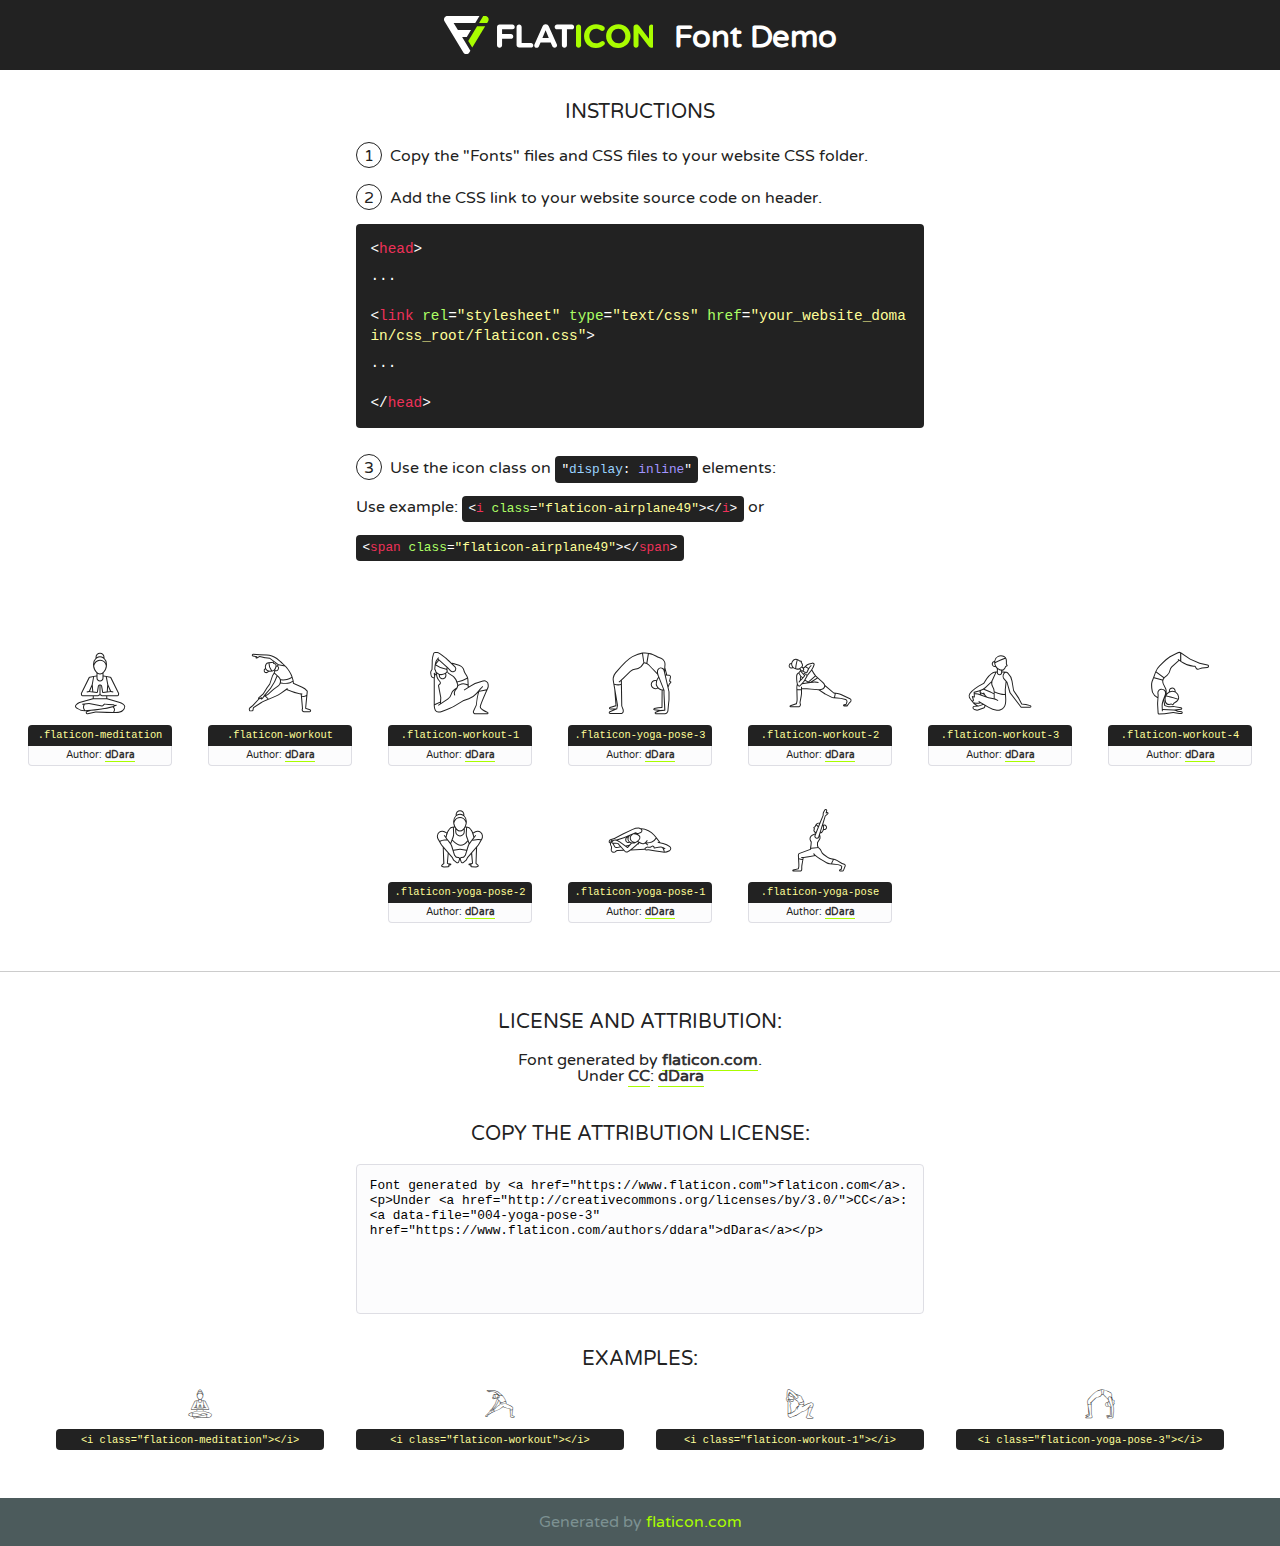
<file: lib/flaticon/font/flaticon.html>
<!DOCTYPE html>
<!--
  Flaticon icon font: Flaticon
  Creation date: 02/09/2020 06:16
-->
<html>
<!DOCTYPE html>
<html>

<head>
    <title>Flaticon WebFont</title>
    <link href="http://fonts.googleapis.com/css?family=Varela+Round" rel="stylesheet" type="text/css" />
    <link rel="stylesheet" type="text/css" href="flaticon.css">
    <meta charset="UTF-8">
    <style>
    html, body, div, span, applet, object, iframe,
    h1, h2, h3, h4, h5, h6, p, blockquote, pre,
    a, abbr, acronym, address, big, cite, code,
    del, dfn, em, img, ins, kbd, q, s, samp,
    small, strike, strong, sub, sup, tt, var,
    b, u, i, center,
    dl, dt, dd, ol, ul, li,
    fieldset, form, label, legend,
    table, caption, tbody, tfoot, thead, tr, th, td,
    article, aside, canvas, details, embed, 
    figure, figcaption, footer, header, hgroup, 
    menu, nav, output, ruby, section, summary,
    time, mark, audio, video {
        margin: 0;
        padding: 0;
        border: 0;
        font-size: 100%;
        font: inherit;
        vertical-align: baseline;
    }
    /* HTML5 display-role reset for older browsers */
    article, aside, details, figcaption, figure, 
    footer, header, hgroup, menu, nav, section {
        display: block;
    }
    body {
        line-height: 1;
    }
    ol, ul {
        list-style: none;
    }
    blockquote, q {
        quotes: none;
    }
    blockquote:before, blockquote:after,
    q:before, q:after {
        content: '';
        content: none;
    }
    table {
        border-collapse: collapse;
        border-spacing: 0;
    }
    body {
        font-family: 'Varela Round', Helvetica, Arial, sans-serif;
        font-size: 16px;
        color: #222;
    }
    a {
        color: #333;
        border-bottom: 1px solid #a9fd00;
        font-weight: bold;
        text-decoration: none;
    }
    * {
        -moz-box-sizing: border-box;
        -webkit-box-sizing: border-box;
        box-sizing: border-box;
        margin: 0;
        padding: 0;
    }
    [class^="flaticon-"]:before, [class*=" flaticon-"]:before, [class^="flaticon-"]:after, [class*=" flaticon-"]:after {
        font-family: Flaticon;
        font-size: 30px;
        font-style: normal;
        margin-left: 20px;
        color: #333;
    }
    .wrapper {
        max-width: 600px;
        margin: auto;
        padding: 0 1em;
    }
    .title {
        font-size: 1.25em;
        text-align: center;
        margin-bottom: 1em;
        text-transform: uppercase;
    }
    header {
        text-align: center;
        background-color: #222;
        color: #fff;
        padding: 1em;
    }
    header .logo {
        width: 210px;
        height: 38px;
        display: inline-block;
        vertical-align: middle;
        margin-right: 1em;
        border: none;
    }
    header strong {
        font-size: 1.95em;
        font-weight: bold;
        vertical-align: middle;
        margin-top: 5px;
        display: inline-block;
    }
    .demo {
        margin: 2em auto;
        line-height: 1.25em;
    }
    .demo ul li {
        margin-bottom: 1em;
    }
    .demo ul li .num {
        color: #222;
        border-radius: 20px;
        display: inline-block;
        width: 26px;
        padding: 3px;
        height: 26px;
        text-align: center;
        margin-right: 0.5em;
        border: 1px solid #222;
    }
    .demo ul li code {
        background-color: #222;
        border-radius: 4px;
        padding: 0.25em 0.5em;
        display: inline-block;
        color: #fff;
        font-family: Consolas,Monaco,Lucida Console,Liberation Mono,DejaVu Sans Mono,Bitstream Vera Sans Mono,Courier New, monospace;
        font-weight: lighter;
        margin-top: 1em;
        font-size: 0.8em;
        word-break: break-all;
    }
    .demo ul li code.big {
        padding: 1em;
        font-size: 0.9em;
    }
    .demo ul li code .red {
        color: #EF3159;
    }
    .demo ul li code .green {
        color: #ACFF65;
    }
    .demo ul li code .yellow {
        color: #FFFF99;
    }
    .demo ul li code .blue {
        color: #99D3FF;
    }
    .demo ul li code .purple {
        color: #A295FF;
    }
    .demo ul li code .dots {
        margin-top: 0.5em;
        display: block;
    }
    #glyphs {
        border-bottom: 1px solid #ccc;
        padding: 2em 0;
        text-align: center;
    }
    .glyph {
        display: inline-block;
        width: 9em;
        margin: 1em;
        text-align: center;
        vertical-align: top;
        background: #FFF;
    }
    .glyph .glyph-icon {
        padding: 10px;
        display: block;
        font-family:"Flaticon";
        font-size: 64px;
        line-height: 1;
    }
    .glyph .glyph-icon:before {
        font-size: 64px;
        color: #222;
        margin-left: 0;
    }
    .class-name {
        font-size: 0.65em;
        background-color: #222;
        color: #fff;
        border-radius: 4px 4px 0 0;
        padding: 0.5em;
        color: #FFFF99;
        font-family: Consolas,Monaco,Lucida Console,Liberation Mono,DejaVu Sans Mono,Bitstream Vera Sans Mono,Courier New, monospace;
    }
    .author-name {
        font-size: 0.6em;
        background-color: #fcfcfd;
        border: 1px solid #DEDEE4;
        border-top: 0;
        border-radius: 0 0 4px 4px;
        padding: 0.5em;
    }
    .class-name:last-child {
        font-size: 10px;
        color:#888;
    }
    .class-name:last-child a {
        font-size: 10px;
        color:#555;
    }
    .class-name:last-child a:hover {
        color:#a9fd00;
    }
    .glyph > input {
        display: block;
        width: 100px;
        margin: 5px auto;
        text-align: center;
        font-size: 12px;
        cursor: text;
    }
    .glyph > input.icon-input {
        font-family:"Flaticon";
        font-size: 16px;
        margin-bottom: 10px;
    }
    .attribution .title {
        margin-top: 2em;
    }
    .attribution textarea {
        background-color: #fcfcfd;
        padding: 1em;
        border: none;
        box-shadow: none;
        border: 1px solid #DEDEE4;
        border-radius: 4px;
        resize: none;
        width: 100%;
        height: 150px;
        font-size: 0.8em;
        font-family: Consolas,Monaco,Lucida Console,Liberation Mono,DejaVu Sans Mono,Bitstream Vera Sans Mono,Courier New, monospace;
        -webkit-appearance: none;
    }
    .iconsuse {
        margin: 2em auto;
        text-align: center;
        max-width: 1200px;
    }
    .iconsuse:after {
        content: '';
        display: table;
        clear: both;
    }
    .iconsuse .image {
        float: left;
        width: 25%;
        padding: 0 1em;
    }
    .iconsuse .image p {
        margin-bottom: 1em;
    }
    .iconsuse .image span {
        display: block;
        font-size: 0.65em;
        background-color: #222;
        color: #fff;
        border-radius: 4px;
        padding: 0.5em;
        color: #FFFF99;
        margin-top: 1em;
        font-family: Consolas,Monaco,Lucida Console,Liberation Mono,DejaVu Sans Mono,Bitstream Vera Sans Mono,Courier New, monospace;
    }
    #footer {
        text-align: center;
        background-color: #4C5B5C;
        color: #7c9192;
        padding: 1em;
    }
    #footer a {
        border: none;
        color: #a9fd00;
        font-weight: normal;
    }
    @media (max-width: 960px) {
        .iconsuse .image {
            width: 50%;
        }
    }
    @media (max-width: 560px) {
        .iconsuse .image {
            width: 100%;
        }
    }
    </style>
</head>

<body class="characters-off">

    <header>
        <a href="https://www.flaticon.com" target="_blank" class="logo">
            <svg version="1.1" xmlns="http://www.w3.org/2000/svg" xmlns:xlink="http://www.w3.org/1999/xlink" xmlns:a="http://ns.adobe.com/AdobeSVGViewerExtensions/3.0/" viewBox="0 0 560.875 102.036" enable-background="new 0 0 560.875 102.036" xml:space="preserve">
                <defs>
                </defs>
                <g>
                    <g class="letters">
                        <path fill="#ffffff" d="M141.596,29.675c0-3.777,2.985-6.767,6.764-6.767h34.438c3.426,0,6.15,2.728,6.15,6.15
                        c0,3.43-2.724,6.149-6.15,6.149h-27.674v13.091h23.719c3.429,0,6.151,2.724,6.151,6.15c0,3.43-2.723,6.149-6.151,6.149h-23.719
                        v17.574c0,3.773-2.986,6.761-6.764,6.761c-3.779,0-6.764-2.989-6.764-6.761V29.675z"></path>
                        <path fill="#ffffff" d="M193.844,29.149c0-3.781,2.985-6.767,6.764-6.767c3.776,0,6.763,2.985,6.763,6.767v42.957h25.039
                        c3.426,0,6.149,2.726,6.149,6.153c0,3.425-2.723,6.15-6.149,6.15h-31.802c-3.779,0-6.764-2.986-6.764-6.768V29.149z"></path>
                        <path fill="#ffffff" d="M241.891,75.71l21.438-48.407c1.492-3.341,4.215-5.357,7.906-5.357h0.792
                        c3.686,0,6.323,2.017,7.815,5.357l21.439,48.407c0.436,0.967,0.701,1.845,0.701,2.723c0,3.602-2.809,6.501-6.414,6.501
                        c-3.161,0-5.269-1.845-6.499-4.655l-4.132-9.661h-27.059l-4.301,10.102c-1.144,2.631-3.426,4.214-6.237,4.214
                        c-3.517,0-6.24-2.81-6.24-6.325C241.1,77.64,241.451,76.677,241.891,75.71z M279.932,58.666l-8.521-20.297l-8.526,20.297H279.932
                        z"></path>
                        <path fill="#ffffff" d="M314.864,35.387H301.86c-3.429,0-6.239-2.813-6.239-6.238c0-3.429,2.811-6.24,6.239-6.24h39.533
                        c3.426,0,6.237,2.811,6.237,6.24c0,3.425-2.811,6.238-6.237,6.238h-13.001v42.785c0,3.773-2.99,6.761-6.764,6.761
                        c-3.779,0-6.764-2.989-6.764-6.761V35.387z"></path>
                        <path fill="#A9FD00" d="M352.615,29.149c0-3.781,2.985-6.767,6.767-6.767c3.774,0,6.761,2.985,6.761,6.767v49.024
                        c0,3.773-2.987,6.761-6.761,6.761c-3.781,0-6.767-2.989-6.767-6.761V29.149z"></path>
                        <path fill="#A9FD00" d="M374.132,53.836v-0.179c0-17.481,13.178-31.801,32.065-31.801c9.22,0,15.459,2.458,20.557,6.238
                        c1.402,1.054,2.637,2.985,2.637,5.357c0,3.692-2.985,6.59-6.681,6.59c-1.845,0-3.071-0.702-4.044-1.319
                        c-3.776-2.813-7.729-4.393-12.562-4.393c-10.364,0-17.831,8.611-17.831,19.154v0.173c0,10.542,7.291,19.329,17.831,19.329
                        c5.715,0,9.492-1.756,13.359-4.834c1.049-0.874,2.458-1.491,4.039-1.491c3.429,0,6.325,2.813,6.325,6.236
                        c0,2.106-1.056,3.78-2.282,4.834c-5.539,4.834-12.036,7.733-21.878,7.733C387.572,85.464,374.132,71.493,374.132,53.836z"></path>
                        <path fill="#A9FD00" d="M433.009,53.836v-0.179c0-17.481,13.79-31.801,32.766-31.801c18.981,0,32.592,14.143,32.592,31.628v0.173
                        c0,17.483-13.785,31.807-32.769,31.807C446.625,85.464,433.009,71.32,433.009,53.836z M484.224,53.836v-0.179
                        c0-10.539-7.725-19.326-18.626-19.326c-10.893,0-18.449,8.611-18.449,19.154v0.173c0,10.542,7.73,19.329,18.626,19.329
                        C476.676,72.986,484.224,64.378,484.224,53.836z"></path>
                        <path fill="#A9FD00" d="M506.233,29.321c0-3.774,2.99-6.763,6.767-6.763h1.401c3.252,0,5.183,1.583,7.029,3.953l26.093,34.265
                        V29.059c0-3.692,2.99-6.677,6.681-6.677c3.683,0,6.671,2.985,6.671,6.677v48.934c0,3.78-2.987,6.765-6.764,6.765h-0.436
                        c-3.257,0-5.188-1.581-7.034-3.953l-27.056-35.492v32.944c0,3.687-2.985,6.676-6.678,6.676c-3.683,0-6.673-2.989-6.673-6.676
                        V29.321z"></path>
                    </g>
                    <g class="insignia">
                        <path fill="#ffffff" d="M48.372,56.137h12.517l11.156-18.537H37.186L25.688,18.539h57.825L94.668,0H9.271
                        C5.925,0,2.842,1.801,1.198,4.716c-1.644,2.907-1.593,6.482,0.134,9.343l50.38,83.501c1.678,2.781,4.689,4.476,7.938,4.476
                        c3.246,0,6.257-1.695,7.935-4.476l2.898-4.804L48.372,56.137z"></path>
                        <g class="i">
                            <path fill="#A9FD00" d="M93.575,18.539h0.031v0.004l21.652,0.004l2.705-4.488c1.727-2.861,1.778-6.436,0.133-9.343
                            C116.454,1.801,113.371,0,110.026,0h-5.294L93.575,18.539z"></path>
                            <polygon fill="#A9FD00" points="88.291,27.356 64.725,66.486 75.519,84.404 109.942,27.356"></polygon>
                        </g>
                    </g>
                </g>
            </svg>
        </a>
        <strong>Font Demo</strong>
    </header>


    <section class="demo wrapper">

        <p class="title">Instructions</p>

        <ul>
            <li>
                <span class="num">1</span>Copy the "Fonts" files and CSS files to your website CSS folder.
            </li>
            <li>
                <span class="num">2</span>Add the CSS link to your website source code on header.
                <code class="big">
                    &lt;<span class="red">head</span>&gt;
                    <br/><span class="dots">...</span>
                    <br/>&lt;<span class="red">link</span> <span class="green">rel</span>=<span class="yellow">"stylesheet"</span> <span class="green">type</span>=<span class="yellow">"text/css"</span> <span class="green">href</span>=<span class="yellow">"your_website_domain/css_root/flaticon.css"</span>&gt;
                    <br/><span class="dots">...</span>
                    <br/>&lt;/<span class="red">head</span>&gt;
                </code>
            </li>

            <li>
                <p>
                    <span class="num">3</span>Use the icon class on <code>"<span class="blue">display</span>:<span class="purple"> inline</span>"</code> elements:
                    <br />
                    Use example: <code>&lt;<span class="red">i</span> <span class="green">class</span>=<span class="yellow">&quot;flaticon-airplane49&quot;</span>&gt;&lt;/<span class="red">i</span>&gt;</code> or <code>&lt;<span class="red">span</span> <span class="green">class</span>=<span class="yellow">&quot;flaticon-airplane49&quot;</span>&gt;&lt;/<span class="red">span</span>&gt;</code>
            </li>
        </ul>

    </section>




   <section id="glyphs">          
    
      
        <div class="glyph"><div class="glyph-icon flaticon-meditation"></div>
            <div class="class-name">.flaticon-meditation</div>
            <div class="author-name">Author: <a data-file="001-meditation" href="https://www.flaticon.com/authors/ddara">dDara</a> </div> 
        </div>        
        
        <div class="glyph"><div class="glyph-icon flaticon-workout"></div>
            <div class="class-name">.flaticon-workout</div>
            <div class="author-name">Author: <a data-file="002-workout" href="https://www.flaticon.com/authors/ddara">dDara</a> </div> 
        </div>        
        
        <div class="glyph"><div class="glyph-icon flaticon-workout-1"></div>
            <div class="class-name">.flaticon-workout-1</div>
            <div class="author-name">Author: <a data-file="003-workout-1" href="https://www.flaticon.com/authors/ddara">dDara</a> </div> 
        </div>        
        
        <div class="glyph"><div class="glyph-icon flaticon-yoga-pose-3"></div>
            <div class="class-name">.flaticon-yoga-pose-3</div>
            <div class="author-name">Author: <a data-file="004-yoga-pose-3" href="https://www.flaticon.com/authors/ddara">dDara</a> </div> 
        </div>        
        
        <div class="glyph"><div class="glyph-icon flaticon-workout-2"></div>
            <div class="class-name">.flaticon-workout-2</div>
            <div class="author-name">Author: <a data-file="005-workout-2" href="https://www.flaticon.com/authors/ddara">dDara</a> </div> 
        </div>        
        
        <div class="glyph"><div class="glyph-icon flaticon-workout-3"></div>
            <div class="class-name">.flaticon-workout-3</div>
            <div class="author-name">Author: <a data-file="006-workout-3" href="https://www.flaticon.com/authors/ddara">dDara</a> </div> 
        </div>        
        
        <div class="glyph"><div class="glyph-icon flaticon-workout-4"></div>
            <div class="class-name">.flaticon-workout-4</div>
            <div class="author-name">Author: <a data-file="007-workout-4" href="https://www.flaticon.com/authors/ddara">dDara</a> </div> 
        </div>        
        
        <div class="glyph"><div class="glyph-icon flaticon-yoga-pose-2"></div>
            <div class="class-name">.flaticon-yoga-pose-2</div>
            <div class="author-name">Author: <a data-file="008-yoga-pose-2" href="https://www.flaticon.com/authors/ddara">dDara</a> </div> 
        </div>        
        
        <div class="glyph"><div class="glyph-icon flaticon-yoga-pose-1"></div>
            <div class="class-name">.flaticon-yoga-pose-1</div>
            <div class="author-name">Author: <a data-file="009-yoga-pose-1" href="https://www.flaticon.com/authors/ddara">dDara</a> </div> 
        </div>        
        
        <div class="glyph"><div class="glyph-icon flaticon-yoga-pose"></div>
            <div class="class-name">.flaticon-yoga-pose</div>
            <div class="author-name">Author: <a data-file="010-yoga-pose" href="https://www.flaticon.com/authors/ddara">dDara</a> </div> 
        </div>        
        

    </section>



    <section class="attribution wrapper"   style="text-align:center;">

      <div class="title">License and attribution:</div><div class="attrDiv">Font generated by <a href="https://www.flaticon.com">flaticon.com</a>. <div><p>Under <a href="http://creativecommons.org/licenses/by/3.0/">CC</a>: <a data-file="004-yoga-pose-3" href="https://www.flaticon.com/authors/ddara">dDara</a></p>  </div>
      </div>
      <div class="title">Copy the Attribution License:</div>

    <textarea onclick="this.focus();this.select();">Font generated by &lt;a href=&quot;https://www.flaticon.com&quot;&gt;flaticon.com&lt;/a&gt;. <p>Under <a href="http://creativecommons.org/licenses/by/3.0/">CC</a>: <a data-file="004-yoga-pose-3" href="https://www.flaticon.com/authors/ddara">dDara</a></p>  
     </textarea>

    </section>

    <section class="iconsuse">

          <div class="title">Examples:</div>            
             
            <div class="image">
                <p>
                    <i class="glyph-icon flaticon-meditation"></i> 
                    <span>&lt;i class=&quot;flaticon-meditation&quot;&gt;&lt;/i&gt;</span>
                </p>
            </div>
            
            <div class="image">
                <p>
                    <i class="glyph-icon flaticon-workout"></i> 
                    <span>&lt;i class=&quot;flaticon-workout&quot;&gt;&lt;/i&gt;</span>
                </p>
            </div>
            
            <div class="image">
                <p>
                    <i class="glyph-icon flaticon-workout-1"></i> 
                    <span>&lt;i class=&quot;flaticon-workout-1&quot;&gt;&lt;/i&gt;</span>
                </p>
            </div>
            
            <div class="image">
                <p>
                    <i class="glyph-icon flaticon-yoga-pose-3"></i> 
                    <span>&lt;i class=&quot;flaticon-yoga-pose-3&quot;&gt;&lt;/i&gt;</span>
                </p>
            </div>
                       
        </div>
                            
    </section>

<div id="footer">
    <div>Generated by <a href="https://www.flaticon.com">flaticon.com</a>
    </div>
</div>



</body>
</html>
</file>
<file: lib/flaticon/font/flaticon.css>
/*
  	Flaticon icon font: Flaticon
  	Creation date: 02/09/2020 06:16
  	*/

@font-face {
  font-family: "Flaticon";
  src: url("./Flaticon.eot");
  src: url("./Flaticon.eot?#iefix") format("embedded-opentype"),
       url("./Flaticon.woff2") format("woff2"),
       url("./Flaticon.woff") format("woff"),
       url("./Flaticon.ttf") format("truetype"),
       url("./Flaticon.svg#Flaticon") format("svg");
  font-weight: normal;
  font-style: normal;
}

@media screen and (-webkit-min-device-pixel-ratio:0) {
  @font-face {
    font-family: "Flaticon";
    src: url("./Flaticon.svg#Flaticon") format("svg");
  }
}

[class^="flaticon-"]:before, [class*=" flaticon-"]:before,
[class^="flaticon-"]:after, [class*=" flaticon-"]:after {   
  font-family: Flaticon;
font-style: normal;
}

.flaticon-meditation:before { content: "\f100"; }
.flaticon-workout:before { content: "\f101"; }
.flaticon-workout-1:before { content: "\f102"; }
.flaticon-yoga-pose-3:before { content: "\f103"; }
.flaticon-workout-2:before { content: "\f104"; }
.flaticon-workout-3:before { content: "\f105"; }
.flaticon-workout-4:before { content: "\f106"; }
.flaticon-yoga-pose-2:before { content: "\f107"; }
.flaticon-yoga-pose-1:before { content: "\f108"; }
.flaticon-yoga-pose:before { content: "\f109"; }
</file>
<file: css/style.css>
/*******************************/
/********* General CSS *********/
/*******************************/
body {
    color: #797979;
    background: #ffffff;
    font-family: 'Open Sans', sans-serif;
}

h1,
h2, 
h3, 
h4,
h5, 
h6 {
    color: #343148;
}

a {
    color: #454545;
    transition: .3s;
}

a:hover,
a:active,
a:focus {
    color: #F7CAC9;
    outline: none;
    text-decoration: none;
}

.btn:focus,
.form-control:focus {
    box-shadow: none;
}

.container-fluid {
    max-width: 1366px;
}

.back-to-top {
    position: fixed;
    display: none;
    background: #F7CAC9;
    width: 44px;
    height: 44px;
    text-align: center;
    line-height: 1;
    font-size: 22px;
    right: 15px;
    bottom: 15px;
    transition: background 0.5s;
    z-index: 9;
}

.back-to-top:hover {
    background: #343148;
}

.back-to-top:hover i {
    color: #F7CAC9;
}

.back-to-top i {
    color: #343148;
    padding-top: 10px;
}


/**********************************/
/********** Top Bar CSS ***********/
/**********************************/
.top-bar {
    position: relative;
    height: 35px;
    background: #343148;
}

.top-bar .top-bar-left {
    display: flex;
    align-items: center;
    justify-content: flex-start;
}

.top-bar .top-bar-right {
    display: flex;
    align-items: center;
    justify-content: flex-end;
}

.top-bar .text {
    display: flex;
    align-items: center;
    justify-content: center;
    flex-direction: row;
    height: 35px;
    padding: 0 10px;
    text-align: center;
    border-left: 1px solid rgba(255, 255, 255, .15);
}

.top-bar .text:last-child {
    border-right: 1px solid rgba(255, 255, 255, .15);
}

.top-bar .text i {
    font-size: 13px;
    color: #ffffff;
    margin-right: 5px;
}

.top-bar .text h2 {
    color: #eeeeee;
    font-weight: 400;
    font-size: 13px;
    letter-spacing: 1px;
    margin: 0;
}

.top-bar .text p {
    color: #eeeeee;
    font-size: 14px;
    font-weight: 400;
    margin: 0 0 0 5px;
}

.top-bar .social {
    display: flex;
    height: 35px;
    font-size: 0;
    justify-content: flex-end;
}

.top-bar .social a {
    display: flex;
    align-items: center;
    justify-content: center;
    width: 35px;
    height: 100%;
    font-size: 16px;
    color: #ffffff;
    border-right: 1px solid rgba(255, 255, 255, .15);
}

.top-bar .social a:first-child {
    border-left: 1px solid rgba(255, 255, 255, .15);
}

.top-bar .social a:hover {
    color: #092a49;
    background: #ffffff;
}

@media (min-width: 992px) {
    .top-bar {
        padding: 0 60px;
    }
}


/**********************************/
/*********** Nav Bar CSS **********/
/**********************************/
.navbar {
    position: relative;
    transition: .5s;
    z-index: 999;
}

.navbar.nav-sticky {
    position: fixed;
    top: 0;
    width: 100%;
    box-shadow: 0 2px 5px rgba(0, 0, 0, .3);
}

.navbar .navbar-brand {
    margin: 0;
    color: #ffffff;
    font-size: 45px;
    line-height: 0px;
    font-weight: 700;
    text-transform: uppercase;
    letter-spacing: 2px;
    transition: .5s;
    
}

.navbar .navbar-brand span {
    color: #343148;
    text-transform: lowercase;
    transition: .5s;
}

.navbar.nav-sticky .navbar-brand span {
    color: #ffffff;
}

.navbar .navbar-brand img {
    max-width: 100%;
    max-height: 40px;
}

.navbar-dark .navbar-nav .nav-link,
.navbar-dark .navbar-nav .nav-link:focus,
.navbar-dark .navbar-nav .nav-link:hover,
.navbar-dark .navbar-nav .nav-link.active {
    padding: 10px 10px 8px 10px;
    color: #ffffff;
}

.navbar-dark .navbar-nav .nav-link:hover,
.navbar-dark .navbar-nav .nav-link.active {
    background: rgba(256, 256, 256, .1);
    transition: none;
}

.navbar .dropdown-menu {
    margin-top: 0;
    border: 0;
    border-radius: 0;
    background: #f8f9fa;
}

@media (min-width: 992px) {
    .navbar {
        position: absolute;
        width: 100%;
        top: 35px;
        padding: 20px 60px;
        background: rgba(0, 0, 0, .1) !important;
        z-index: 9;
    }
    
    .navbar.nav-sticky {
        padding: 10px 60px;
        background: #343148 !important;
    }
    
    .navbar a.nav-link {
        padding: 8px 15px;
        font-size: 14px;
        letter-spacing: 1px;
        text-transform: uppercase;
    }
}

@media (max-width: 991.98px) {   
    .navbar {
        padding: 15px;
        background: #343148 !important;
    }
    
    .navbar .navbar-brand span {
        color: #ffffff;
    }
    
    .navbar a.nav-link {
        padding: 5px;
    }
    
    .navbar .dropdown-menu {
        box-shadow: none;
    }
}


/*******************************/
/********** Hero CSS ***********/
/*******************************/
.hero {
    position: relative;
    width: 100%;
    margin-bottom: 45px;
    padding: 90px 0;
    background: #F7CAC9;
    overflow: hidden;
}

.hero .container-fluid {
    padding: 0;
}

.hero .hero-image {
    position: relative;
    text-align: right;
}

.hero .hero-image img {
    max-width: 80%;
    max-height: 80%;
}

.hero .hero-text {
    position: relative;
    padding-left: 75px;
    display: flex;
    align-items: flex-start;
    justify-content: center;
    flex-direction: column;
}

.hero .hero-text h1 {
    color: #343148;
    font-size: 60px;
    font-weight: 700;
    margin-bottom: 20px;
}

.hero .hero-text p {
    color: #343148;
    font-size: 18px;
    margin-bottom: 25px;
}

.hero .hero-btn .btn {
    padding: 12px 20px;
    font-size: 14px;
    font-weight: 600;
    letter-spacing: 1px;
    color: #F7CAC9;
    background: #343148;
    border-radius: 0;
    transition: .3s;
}

.hero .hero-btn .btn:hover {
    color: #343148;
    background: #ffffff;
}

.hero .hero-btn .btn:first-child {
    margin-right: 10px;
}

@media (max-width: 991.98px) {
    .hero .hero-text {
        padding: 0 15px;
    }
    
    .hero .hero-text h1 {
        font-size: 35px;
    }
    
    .hero .hero-text p {
        font-size: 16px;
    }
    
    .hero .hero-text .btn {
        padding: 12px 30px;
        letter-spacing: 1px;
    }
}

@media (max-width: 767.98px) {
    .hero .hero-text h1 {
        font-size: 30px;
        font-weight: 600;
    }
    
    .hero .hero-text p {
        font-size: 14px;
    }
    
    .hero .hero-text .btn {
        padding: 10px 15px;
        font-weight: 400;
        letter-spacing: 1px;
    }
}

@media (max-width: 575.98px) {
    .hero .hero-text h1 {
        font-size: 25px;
        font-weight: 600;
    }
    
    .hero .hero-text p {
        font-size: 14px;
    }
    
    .hero .hero-text .btn {
        padding: 8px 10px;
        font-size: 12px;
        font-weight: 400;
        letter-spacing: 0;
    }
}


/*******************************/
/******* Page Header CSS *******/
/*******************************/
.page-header {
    position: relative;
    margin-bottom: 45px;
    padding: 150px 0 90px 0;
    text-align: center;
    background: #F7CAC9;
}

.page-header h2 {
    position: relative;
    color: #343148;
    font-size: 60px;
    font-weight: 700;
}

.page-header a {
    position: relative;
    padding: 0 12px;
    font-size: 22px;
    color: #343148;
}

.page-header a:hover {
    color: #ffffff;
}

.page-header a::after {
    position: absolute;
    content: "/";
    width: 8px;
    height: 8px;
    top: -2px;
    right: -7px;
    text-align: center;
    color: #343148;
}

.page-header a:last-child::after {
    display: none;
}

@media (max-width: 767.98px) {
    .page-header h2 {
        font-size: 35px;
    }
    
    .page-header a {
        font-size: 18px;
    }
}


/*******************************/
/******* Section Header ********/
/*******************************/
.section-header {
    position: relative;
    max-width: 600px;
    margin: 0 auto;
    margin-bottom: 45px;
}

.section-header p {
    display: inline-block;
    margin: 0 30px;
    margin-bottom: 5px;
    padding: 0 10px;
    position: relative;
    font-size: 16px;
    font-weight: 600;
    background: #ffffff;
}

.section-header p::after {
    position: absolute;
    content: "";
    height: 2px;
    top: 11px;
    right: -30px;
    left: -30px;
    background: #F7CAC9;
    z-index: -1;
}

.section-header h2 {
    margin: 0;
    position: relative;
    font-size: 40px;
    font-weight: 700;
}

@media (max-width: 767.98px) {
    .section-header h2 {
        font-size: 30px;
    }
}


/*******************************/
/********** About CSS **********/
/*******************************/
.about {
    position: relative;
    width: 100%;
    padding: 45px 0;
}

.about .section-header {
    margin-bottom: 30px;
    margin-left: 0;
}

.about .about-img {
    position: relative;
    height: 100%;
}

.about .about-img img {
    position: relative;
    width: 100%;
    height: 100%;
    object-fit: cover;
}

.about .about-text p {
    font-size: 16px;
}

.about .about-text a.btn {
    position: relative;
    margin-top: 15px;
    padding: 12px 20px;
    font-size: 14px;
    font-weight: 600;
    letter-spacing: 1px;
    color: #F7CAC9;
    background: #343148;
    border-radius: 0;
    transition: .3s;
}

.about .about-text a.btn:hover {
    color: #343148;
    background: #F7CAC9;
}

@media (max-width: 767.98px) {
    .about .about-img {
        margin-bottom: 30px;
        height: auto;
    }
}


/*******************************/
/********* Service CSS *********/
/*******************************/
.service {
    position: relative;
    width: 100%;
    padding: 45px 0 15px 0;
}

.service .service-item {
    position: relative;
    width: 100%;
    text-align: center;
    margin-bottom: 30px;
    padding: 30px;
    border: 1px solid rgba(0, 0, 0, .07);
    transition: .3s;
}

.service .service-item:hover,
.service .service-item.active {
    background: #343148;
    color: #ffffff;
}

.service .service-icon {
    position: relative;
    margin: 0 auto 25px auto;
    width: 80px;
    height: 80px;
    display: flex;
    align-items: center;
    justify-content: center;
    border-radius: 50%;
}

.service .service-icon i {
    position: relative;
    font-size: 50px;
    color: #343148;
    z-index: 3;
}

.service .service-icon:before {
    content: "";
    position: absolute;
    z-index: 0;
    left: 50%;
    top: 50%;
    transform: translateX(-50%) translateY(-50%);
    display: block;
    width: 80px;
    height: 80px;
    background: #F7CAC9;
    border-radius: 50%;
    animation: pulse-border 2000ms ease-out infinite;
}

.service .service-icon:after {
    content: "";
    position: absolute;
    z-index: 1;
    left: 50%;
    top: 50%;
    transform: translateX(-50%) translateY(-50%);
    display: block;
    width: 80px;
    height: 80px;
    background: #F7CAC9;
    border-radius: 50%;
    transition: all 200ms;
}

@keyframes pulse-border {
  0% {
    transform: translateX(-50%) translateY(-50%) translateZ(0) scale(1);
    opacity: 1;
  }
  100% {
    transform: translateX(-50%) translateY(-50%) translateZ(0) scale(1.3);
    opacity: 0;
  }
}

.service .service-item h3 {
    margin-bottom: 15px;
    font-size: 20px;
    font-weight: 600;
    transition: .3s;
}

.service .service-item:hover h3,
.service .service-item.active h3 {
    color: #F7CAC9;
}

.service .service-item p {
    margin: 0;
    font-size: 16px;
}



/*******************************/
/********** Class CSS **********/
/*******************************/
.class {
    position: relative;
    padding: 45px 0 15px 0;
}

.class #class-filter {
    padding: 0;
    margin: -15px 0 25px 0;
    list-style: none;
    font-size: 0;
    text-align: center;
}

.class #class-filter li {
    cursor: pointer;
    display: inline-block;
    margin: 5px;
    padding: 6px 12px;
    color: #343148;
    font-size: 14px;
    font-weight: 400;
    border-radius: 0;
    background: none;
    border: 1px solid #343148;
    transition: .3s;
}

.class #class-filter li:hover,
.class #class-filter li.filter-active {
    background: #343148;
    color: #F7CAC9;
}

.class .class-item {
    position: relative;
    margin-bottom: 30px;
    overflow: hidden;
    transition: .3s;
}

.class .class-wrap {
    position: relative;
    width: 100%;
}

.class .class-img {
    position: relative;
}

.class .class-img img {
    position: relative;
    width: 100%; 
    height: 100%; 
    object-fit: cover;
}

.class .class-text {
    position: relative;
    padding: 30px 30px 25px 30px;
    border-right: 1px solid rgba(0, 0, 0, .07);
    border-bottom: 1px solid rgba(0, 0, 0, .07);
    border-left: 1px solid rgba(0, 0, 0, .07);
}

.class .class-text h2 {
    font-size: 18px;
    font-weight: 600;
    margin-bottom: 10px;
}

.class .class-teacher {
    position: relative;
    height: 40px;
    margin-top: -50px;
    margin-bottom: 20px;
    display: flex;
    align-items: center;
    background: #ffffff;
    box-shadow: 0 0 10px rgba(0, 0, 0, .1);
    border-radius: 40px;
}

.class .class-teacher img {
    width: 40px;
    height: 40px;
    border-radius: 40px;
    background: #F7CAC9;
}

.class .class-teacher h3 {
    width: calc(100% - 95px);
    font-size: 15px;
    font-weight: 600;
    margin: 0 0 0 15px;
    white-space: nowrap;
    overflow: hidden;
}

.class .class-teacher a {
    width: 40px;
    height: 40px;
    padding: 0 0 3px 1px;
    display: flex;
    align-items: center;
    justify-content: center;
    font-size: 30px;
    font-weight: 100;
    color: #343148;
    background: #F7CAC9;
    border-radius: 40px;
    transition: .3s;
}

.class .class-wrap:hover .class-teacher a {
    color: #F7CAC9;
    background: #343148;
}

.class .class-meta {
    position: relative;
    display: flex;
    align-items: center;
}

.class .class-meta p {
    margin: 0;
    font-size: 14px;
}

.class .class-meta p i {
    margin-right: 5px;
    color: #343148;
}

.class .class-meta p:first-child {
    margin-right: 10px;
}



/*******************************/
/********* Pricing CSS *********/
/*******************************/
.discount {
    position: relative;
    width: 100%;
    margin: 45px 0;
    padding: 90px 0;
    background: linear-gradient(rgba(247, 202, 201, .7), rgba(247, 202, 201, .7)), url(../img/discount-bg.png);
    background-attachment: fixed;
    background-position: center;
    background-repeat: no-repeat;
    background-size: contain;
}

.discount .container {
    max-width: 750px;
    text-align: center;
}

.discount .section-header {
    margin-bottom: 20px;
}

.discount .section-header p {
    color: #343148;
    background: transparent;
}

.discount .section-header p::after {
    display: none;
}

.discount .section-header h2 span {
    color: #F32B56;
    font-size: 50px;
}

.discount .discount-text p {
    color: #454545;
}

.discount .discount-text .btn {
    margin-top: 10px;
    padding: 12px 20px;
    font-size: 14px;
    font-weight: 600;
    letter-spacing: 1px;
    color: #F7CAC9;
    background: #343148;
    border-radius: 0;
    transition: .3s;
}

.discount .discount-text .btn:hover {
    color: #343148;
    background: #ffffff;
}


/*******************************/
/********* Pricing CSS *********/
/*******************************/
.price {
    position: relative;
    width: 100%;
    padding: 45px 0 15px 0;
}

.price .price-item {
    position: relative;
    margin-bottom: 30px;
}

.price .price-header,
.price .price-body,
.price .price-footer {
    position: relative;
    width: 100%;
    text-align: center;
    background: #ffffff;
    overflow: hidden;
}

.price .price-header {
    padding: 30px;
    background: #F7CAC9;
    color: #343148;
}

.price .price-item.featured-item .price-header {
    background: #343148;
    color: #F7CAC9;
}

.price .price-status {
    margin-top: -30px;
    text-align: right;
}

.price .price-status span {
    position: relative;
    display: inline-block;
    height: 30px;
    right: -30px;
    padding: 7px 10px;
    text-align: center;
    color: #343148;
    font-size: 14px;
    line-height: 14px;
    background: #F7CAC9;
}

.price .price-title h2 {
    font-size: 25px;
    font-weight: 700;
    text-transform: uppercase;
}

.price .price-prices h2 {
    font-size: 45px;
    font-weight: 700;
    margin-left: 10px;
}

.price .price-prices h2 small {
    position: absolute;
    font-size: 18px;
    font-weight: 400;
    margin-top: 9px;
    margin-left: -12px;
}

.price .price-prices h2 span {
    margin-left: 1px;
    font-size: 18px;
    font-weight: 400;
}

.price .price-item.featured-item h2 {
    color: #F7CAC9;
}

.price .price-body {
    padding: 25px 0 20px 0;
    border: 1px solid rgba(0, 0, 0, .07);
    border-bottom: none;
}

.price .price-description ul {
    margin: 0;
    padding: 0;
    list-style: none;
}

.price .price-description ul li {
    padding: 7px;
    border-bottom: 1px solid rgba(0, 0, 0, .07);
}

.price .price-description ul li:last-child {
    border: none;
}

.price .price-action {
    border: 1px solid rgba(0, 0, 0, .07);
    border-top: none;
}

.price .price-action a.btn {
    margin-bottom: 30px;
    padding: 12px 20px;
    color: #343148;
    font-size: 14px;
    font-weight: 600;
    letter-spacing: 1px;
    border-radius: 0;
    background: #F7CAC9;
    transition: .3s;
}

.price .price-action a:hover,
.price .price-item.featured-item .price-action a {
    color: #F7CAC9;
    background: #343148;
}

.price .price-item.featured-item .price-action a:hover {
    color: #343148;
    background: #F7CAC9;
}


/*******************************/
/*********** Team CSS **********/
/*******************************/
.team {
    position: relative;
    width: 100%;
    padding: 45px 0 15px 0;
}

.team .team-item {
    position: relative;
    margin-bottom: 30px;
    padding: 15px;
    background: #ffffff;
    border: 1px solid rgba(0, 0, 0, .07);
}

.team .team-img {
    position: relative;
    overflow: hidden;
}

.team .team-img img {
    position: relative;
    width: 100%;
}

.team .team-social {
    position: absolute;
    width: 100%;
    height: 100%;
    top: 0;
    left: 0;
    display: flex;
    align-items: center;
    justify-content: center;
    transition: .5s;
}

.team .team-social a {
    position: relative;
    margin: 0 3px;
    margin-top: 100px;
    width: 40px;
    height: 40px;
    display: flex;
    align-items: center;
    justify-content: center;
    border-radius: 40px;
    font-size: 16px;
    color: #F7CAC9;
    background: #343148;
    opacity: 0;
}

.team .team-social a:hover {
    color: #343148;
    background: #F7CAC9;
}


.team .team-item:hover .team-social {
    background: rgba(256, 256, 256, .5);
}

.team .team-item:hover .team-social a:first-child {
    opacity: 1;
    margin-top: 0;
    transition: .3s 0s;
}

.team .team-item:hover .team-social a:nth-child(2) {
    opacity: 1;
    margin-top: 0;
    transition: .3s .1s;
}

.team .team-item:hover .team-social a:nth-child(3) {
    opacity: 1;
    margin-top: 0;
    transition: .3s .2s;
}

.team .team-item:hover .team-social a:nth-child(4) {
    opacity: 1;
    margin-top: 0;
    transition: .3s .3s;
}

.team .team-text {
    position: relative;
    padding: 25px 15px 10px 15px;
    text-align: center;
    background: #ffffff;
}

.team .team-text h2 {
    font-size: 18px;
    font-weight: 600;
}

.team .team-text p {
    margin: 0;
}


/*******************************/
/******* Testimonial CSS *******/
/*******************************/
.testimonial {
    position: relative;
    padding: 45px 0;
}

.testimonial .container {
    padding: 0;
}

.testimonial .testimonial-item {
    position: relative;
    margin: 0 15px;
    text-align: center;
}

.testimonial .testimonial-img {
    position: relative;
    margin-bottom: 15px;
    z-index: 1;
}

.testimonial .testimonial-item img {
    margin: 0 auto;
    width: 120px;
    padding: 13px;
    border-radius: 100px;
    border: 1px solid rgba(0, 0, 0, .07);
    background: #ffffff;
    transition: .5s;
}

.testimonial .testimonial-text {
    position: relative;
    margin-top: -70px;
    padding: 75px 25px 25px 25px;
    text-align: center;
    background: #ffffff;
    border: 1px solid rgba(0, 0, 0, .07);
}

.testimonial .testimonial-item p {
    font-size: 16px;
    color: #666666;
}

.testimonial .testimonial-text h3 {
    font-size: 18px;
    font-weight: 600;
    margin-bottom: 10px;
}

.testimonial .testimonial-text h4 {
    color: #666666;
    font-size: 14px;
    margin-bottom: 0;
}

.testimonial .owl-item.center img {
    border-color: transparent;
}

.testimonial .owl-item.center .testimonial-text {
    background: #343148;
}

.testimonial .owl-item.center .testimonial-text h3 {
    color: #F7CAC9;
}

.testimonial .owl-item.center .testimonial-text p,
.testimonial .owl-item.center .testimonial-text h4 {
    color: #ffffff;
}

.testimonial .owl-dots {
    margin-top: 15px;
    text-align: center;
}

.testimonial .owl-dot {
    display: inline-block;
    margin: 0 5px;
    width: 12px;
    height: 12px;
    border-radius: 50%;
    background: #F7CAC9;
}

.testimonial .owl-dot.active {
    background: #343148;
}


/*******************************/
/*********** Blog CSS **********/
/*******************************/
.blog {
    position: relative;
    width: 100%;
    padding: 45px 0;
}

.blog .blog-carousel {
    position: relative;
    width: calc(100% + 30px);
    left: -15px;
    right: -15px;
}

.blog .blog-item {
    position: relative;
    margin: 0 15px;
}

.blog .blog-page .blog-item {
    margin: 0 0 30px 0;
}

.blog .blog-img {
    position: relative;
    width: 100%;
}

.blog .blog-img img {
    width: 100%;
}

.blog .blog-text {
    position: relative;
    padding: 25px 30px;
    border-right: 1px solid rgba(0, 0, 0, .07);
    border-bottom: 1px solid rgba(0, 0, 0, .07);
    border-left: 1px solid rgba(0, 0, 0, .07);
}

.blog .blog-text h2 {
    font-size: 22px;
    font-weight: 600;
}

.blog .blog-text p {
    margin-bottom: 10px;
}

.blog .blog-item a.btn {
    padding: 0;
    font-size: 14px;
    font-weight: 700;
    text-transform: uppercase;
    color: #343148;
    transition: .3s;
}

.blog .blog-item a.btn i {
    margin-left: 5px;
}

.blog .blog-item a.btn:hover {
    color: #F7CAC9;
}

.blog .blog-meta {
    position: relative;
    display: flex;
    margin-bottom: 15px;
}

.blog .blog-meta p {
    margin: 0 10px 0 0;
    font-size: 13px;
}

.blog .blog-meta i {
    margin-right: 5px;
}

.blog .blog-meta p:last-child {
    margin: 0;
}

.blog .owl-nav {
    width: 150px;
    margin: 32px auto 0 auto;
    display: flex;
}

.blog .owl-nav .owl-prev,
.blog .owl-nav .owl-next {
    margin-left: 15px;
    width: 60px;
    height: 60px;
    display: flex;
    align-items: center;
    justify-content: center;
    color: #F7CAC9;
    background: #343148;
    font-size: 22px;
    transition: .3s;
}

.blog .owl-nav .owl-prev:hover,
.blog .owl-nav .owl-next:hover {
    color: #343148;
    background: #F7CAC9;
}

.blog .pagination .page-link {
    color: #343148;
    border-radius: 0;
    border-color: #343148;
}

.blog .pagination .page-link:hover,
.blog .pagination .page-item.active .page-link {
    color: #F7CAC9;
    background: #343148;
}

.blog .pagination .disabled .page-link {
    color: #999999;
}


/*******************************/
/******** Portfolio CSS ********/
/*******************************/
.portfolio {
    position: relative;
    padding: 45px 0 15px 0;
}

.portfolio #portfolio-filter {
    padding: 0;
    margin: -15px 0 25px 0;
    list-style: none;
    font-size: 0;
    text-align: center;
}

.portfolio #portfolio-filter li {
    cursor: pointer;
    display: inline-block;
    margin: 5px;
    padding: 6px 12px;
    color: #343148;
    font-size: 14px;
    font-weight: 400;
    border-radius: 0;
    background: none;
    border: 1px solid #343148;
    transition: .3s;
}

.portfolio #portfolio-filter li:hover,
.portfolio #portfolio-filter li.filter-active {
    background: #343148;
    color: #F7CAC9;
}

.portfolio .portfolio-item {
    position: relative;
    margin-bottom: 30px;
    overflow: hidden;
    transition: .3s;
}

.portfolio .portfolio-wrap {
    position: relative;
    width: 100%;
    overflow: hidden;
}

.portfolio img {
    position: relative;
    width: 100%; 
    height: 100%; 
    object-fit: cover;
    transition: .5s;
}

.portfolio .portfolio-wrap:hover img {
    transform: rotate(5deg) scale(1.12);
}


/*******************************/
/********* Contact CSS *********/
/*******************************/
.contact {
    position: relative;
    width: 100%;
    padding: 45px 0;
}

.contact .container {
    max-width: 900px;
}

.contact .contact-item {
    text-align: center;
    margin-bottom: 30px;
}

.contact .contact-item i {
    width: 50px;
    height: 50px;
    padding: 12px 0;
    font-size: 25px;
    color: #343148;
    margin-bottom: 15px;
    border: 1px solid #F7CAC9;
    border-radius: 50px;
}

.contact .contact-item h2 {
    font-size: 25px;
    font-weight: 700;
}

.contact .contact-form {
    position: relative;
}

.contact .contact-form input {
    height: 45px;
    padding: 15px;
    background: none;
    border-radius: 0;
}

.contact .contact-form textarea {
    height: 150px;
    padding: 15px;
    background: none;
    border-radius: 0;
}

.contact .contact-form .btn {
    padding: 12px 25px;
    font-size: 14px;
    font-weight: 600;
    letter-spacing: 1px;
    color: #F7CAC9;
    background: #343148;
    border-radius: 0;
    transition: .3s;
}

.contact .contact-form .btn:hover {
    color: #343148;
    background: #F7CAC9;
}

.contact .help-block ul {
    margin: 0;
    padding: 0;
    list-style-type: none;
}



/*******************************/
/******* Single Post CSS *******/
/*******************************/
.single {
    position: relative;
    padding: 45px 0;
}

.single .single-content {
    position: relative;
    margin-bottom: 30px;
    overflow: hidden;
}

.single .single-content img {
    margin-bottom: 20px;
    width: 100%;
}

.single .single-tags {
    margin: -5px -5px 41px -5px;
    font-size: 0;
}

.single .single-tags a {
    margin: 5px;
    display: inline-block;
    padding: 7px 15px;
    font-size: 14px;
    font-weight: 400;
    color: #666666;
    border: 1px solid #dddddd;
}

.single .single-tags a:hover {
    color: #F7CAC9;
    background: #343148;
}

.single .single-bio {
    margin-bottom: 45px;
    padding: 30px;
    background: #f3f6ff;
    display: flex;
}

.single .single-bio-img {
    width: 100%;
    max-width: 100px;
}

.single .single-bio-img img {
    width: 100%;
}

.single .single-bio-text {
    padding-left: 30px;
}

.single .single-bio-text h3 {
    font-size: 20px;
    font-weight: 700;
}

.single .single-bio-text p {
    margin: 0;
}

.single .single-related {
    margin-bottom: 45px;
}

.single .single-related h2 {
    font-size: 30px;
    font-weight: 700;
    margin-bottom: 25px;
}

.single .related-slider {
    position: relative;
    margin: 0 -15px;
    width: calc(100% + 30px);
}

.single .related-slider .post-item {
    margin: 0 15px;
}

.single .post-item {
    display: flex;
    align-items: center;
    margin-bottom: 15px;
}

.single .post-item .post-img {
    width: 100%;
    max-width: 80px;
}

.single .post-item .post-img img {
    width: 100%;
}

.single .post-item .post-text {
    padding-left: 15px;
}

.single .post-item .post-text a {
    font-size: 16px;
    font-weight: 400;
}

.single .post-item .post-meta {
    display: flex;
    margin-top: 8px;
}

.single .post-item .post-meta p {
    display: inline-block;
    margin: 0;
    padding: 0 3px;
    font-size: 14px;
    font-weight: 300;
    font-style: italic;
}

.single .post-item .post-meta p a {
    margin-left: 5px;
    font-size: 14px;
    font-weight: 300;
    font-style: normal;
}

.single .related-slider .owl-nav {
    position: absolute;
    width: 90px;
    top: -55px;
    right: 15px;
    display: flex;
}

.single .related-slider .owl-nav .owl-prev,
.single .related-slider .owl-nav .owl-next {
    margin-left: 15px;
    width: 30px;
    height: 30px;
    display: flex;
    align-items: center;
    justify-content: center;
    color: #343148;
    background: #F7CAC9;
    font-size: 16px;
    transition: .3s;
}

.single .related-slider .owl-nav .owl-prev:hover,
.single .related-slider .owl-nav .owl-next:hover {
    color: #F7CAC9;
    background: #343148;
}

.single .single-comment {
    position: relative;
    margin-bottom: 45px;
}

.single .single-comment h2 {
    font-size: 30px;
    font-weight: 700;
    margin-bottom: 25px;
}

.single .comment-list {
    list-style: none;
    padding: 0;
}

.single .comment-child {
    list-style: none;
}

.single .comment-body {
    display: flex;
    margin-bottom: 30px;
}

.single .comment-img {
    width: 60px;
}

.single .comment-img img {
    width: 100%;
}

.single .comment-text {
    padding-left: 15px;
    width: calc(100% - 60px);
}

.single .comment-text h3 {
    font-size: 18px;
    font-weight: 600;
    margin-bottom: 3px;
}

.single .comment-text span {
    display: block;
    font-size: 14px;
    font-weight: 300;
    margin-bottom: 5px;
}

.single .comment-text .btn {
    padding: 3px 10px;
    font-size: 14px;
    color: #343148;
    background: #dddddd;
    border-radius: 0;
}

.single .comment-text .btn:hover {
    background: #F7CAC9;
}

.single .comment-form {
    position: relative;
}

.single .comment-form h2 {
    font-size: 30px;
    font-weight: 700;
    margin-bottom: 25px;
}

.single .comment-form form {
    padding: 30px;
    background: #f3f6ff;
}

.single .comment-form form .form-group:last-child {
    margin: 0;
}

.single .comment-form input,
.single .comment-form textarea {
    border-radius: 0;
}

.single .comment-form .btn {
    padding: 15px 30px;
    color: #F7CAC9;
    background: #343148;
}

.single .comment-form .btn:hover {
    color: #343148;
    background: #F7CAC9;
}


/**********************************/
/*********** Sidebar CSS **********/
/**********************************/
.sidebar {
    position: relative;
    width: 100%;
}

@media(max-width: 991.98px) {
    .sidebar {
        margin-top: 45px;
    }
}

.sidebar .sidebar-widget {
    position: relative;
    margin-bottom: 45px;
}

.sidebar .sidebar-widget .widget-title {
    position: relative;
    margin-bottom: 30px;
    padding-bottom: 5px;
    font-size: 30px;
    font-weight: 700;
}

.sidebar .sidebar-widget .widget-title::after {
    position: absolute;
    content: "";
    width: 60px;
    height: 2px;
    bottom: 0;
    left: 0;
    background: #F7CAC9;
}

.sidebar .sidebar-widget .search-widget {
    position: relative;
}

.sidebar .search-widget input {
    height: 50px;
    border: 1px solid #dddddd;
    border-radius: 0;
}

.sidebar .search-widget input:focus {
    box-shadow: none;
}

.sidebar .search-widget .btn {
    position: absolute;
    top: 6px;
    right: 15px;
    height: 40px;
    padding: 0;
    font-size: 25px;
    color: #F7CAC9;
    background: none;
    border-radius: 0;
    border: none;
    transition: .3s;
}

.sidebar .search-widget .btn:hover {
    color: #343148;
}

.sidebar .sidebar-widget .recent-post {
    position: relative;
}

.sidebar .sidebar-widget .tab-post {
    position: relative;
}

.sidebar .tab-post .nav.nav-pills .nav-link {
    color: #F7CAC9;
    background: #343148;
    border-radius: 0;
}

.sidebar .tab-post .nav.nav-pills .nav-link:hover,
.sidebar .tab-post .nav.nav-pills .nav-link.active {
    color: #343148;
    background: #F7CAC9;
}

.sidebar .tab-post .tab-content {
    padding: 15px 0 0 0;
    background: transparent;
}

.sidebar .tab-post .tab-content .container {
    padding: 0;
}

.sidebar .sidebar-widget .category-widget {
    position: relative;
}

.sidebar .category-widget ul {
    margin: 0;
    padding: 0;
    list-style: none;
}

.sidebar .category-widget ul li {
    margin: 0 0 12px 22px; 
}

.sidebar .category-widget ul li:last-child {
    margin-bottom: 0; 
}

.sidebar .category-widget ul li a {
    display: inline-block;
    line-height: 23px;
}

.sidebar .category-widget ul li::before {
    position: absolute;
    content: '\f105';
    font-family: 'Font Awesome 5 Free';
    font-weight: 900;
    color: #F7CAC9;
    left: 1px;
}

.sidebar .category-widget ul li span {
    display: inline-block;
    float: right;
}

.sidebar .sidebar-widget .tag-widget {
    position: relative;
    margin: -5px -5px;
}

.single .tag-widget a {
    margin: 5px;
    display: inline-block;
    padding: 7px 15px;
    font-size: 14px;
    font-weight: 400;
    color: #666666;
    border: 1px solid #dddddd;
}

.single .tag-widget a:hover {
    color: #F7CAC9;
    background: #343148;
}

.sidebar .image-widget {
    display: block;
    width: 100%;
    overflow: hidden;
}

.sidebar .image-widget img {
    max-width: 100%;
    transition: .3s;
}

.sidebar .image-widget img:hover {
    transform: scale(1.1);
}



/*******************************/
/********* Footer CSS **********/
/*******************************/
.footer {
    position: relative;
    margin-top: 45px;
    background: #000000;
}

.footer .container-fluid {
    padding: 90px 0 0 0;
    background: linear-gradient(rgba(52, 49, 72, .9), rgba(52, 49, 72, .9)), url(../img/footer-bg.png);
    background-position: center;
    background-repeat: no-repeat;
    background-size: contain;
}

.footer .footer-info {
    position: relative;
    width: 100%;
    text-align: center;
}

.footer .footer-info .footer-logo {
    display: inline-block;
    color: #F7CAC9;
    font-size: 60px;
    line-height: 60px;
    font-weight: 700;
    text-transform: uppercase;
    letter-spacing: 2px;
    margin-bottom: 45px;
}

.footer .footer-info .footer-logo span {
    color: #ffffff;
    text-transform: lowercase;
}

.footer .footer-info h3 {
    margin-bottom: 15px;
    font-size: 20px;
    font-weight: 600;
    color: #ffffff;
}

.footer .footer-menu {
    width: 100%;
    display: flex;
    justify-content: center;
}

.footer .footer-menu p {
    color: #ffffff;
    font-size: 20px;
    font-weight: 600;
    line-height: 20px;
    padding: 0 10px;
    border-right: 1px solid #ffffff;
}

.footer .footer-menu p:last-child {
    border: none;
}

.footer .footer-social {
    position: relative;
    margin-top: 5px;
}

.footer .footer-social a {
    display: inline-block;
}

.footer .footer-social a i {
    margin-right: 15px;
    font-size: 20px;
    color: #ffffff;
    transition: .3s;
}

.footer .footer-social a:last-child i {
    margin: 0;
}

.footer .footer-social a:hover i {
    color: #F7CAC9;
}

.footer .copyright {
    margin-top: 60px;
    padding: 0 30px;
}

.footer .copyright .row {
    padding-top: 25px;
    padding-bottom: 25px;
    border-top: 1px solid rgba(256, 256, 256, .1);
}

.footer .copyright p {
    margin: 0;
    color: #ffffff;
}

.footer .copyright .col-md-6:last-child p {
    text-align: right;
}

.footer .copyright p a {
    color: #ffffff;
    font-weight: 600;
}

.footer .copyright p a:hover {
    color: #F7CAC9;
}

@media (max-width: 767.98px) {
    .footer .copyright p,
    .footer .copyright .col-md-6:last-child p {
        margin: 5px 0;
        text-align: center;
    }
}
</file>
